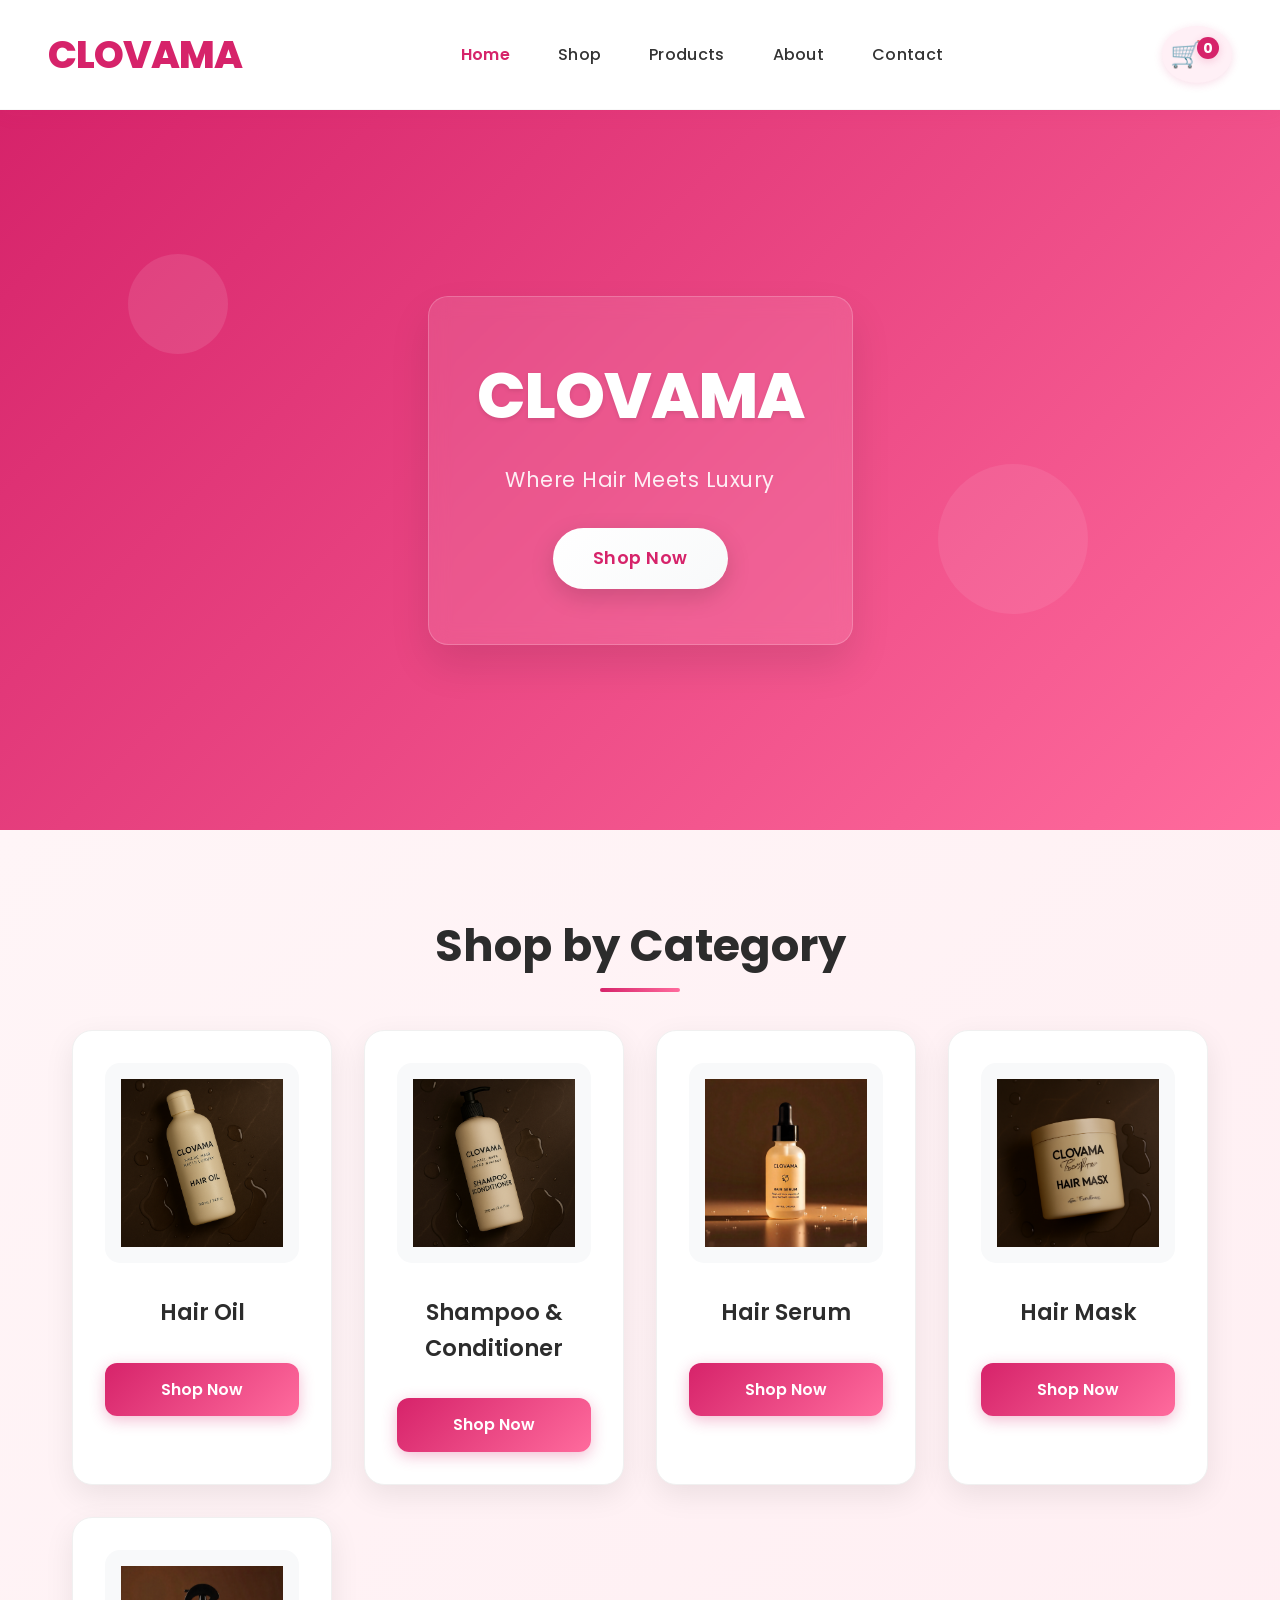
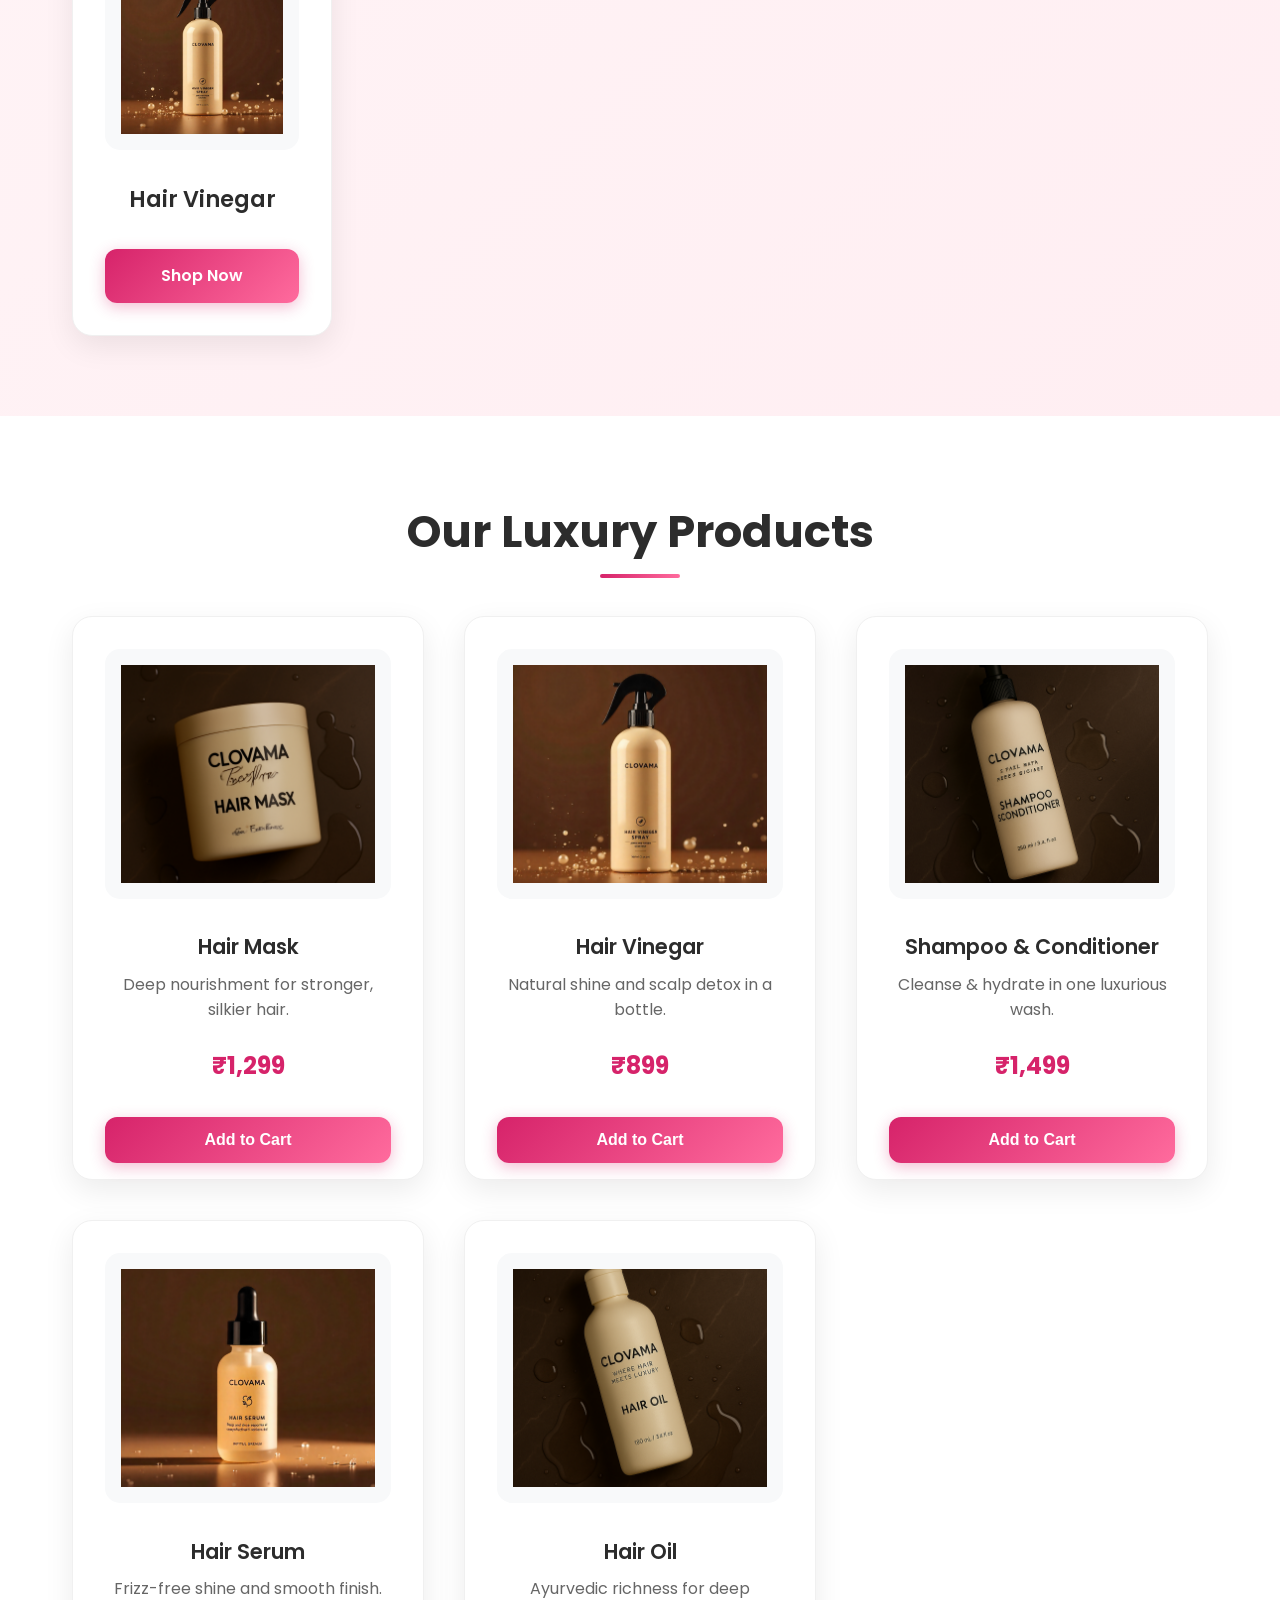
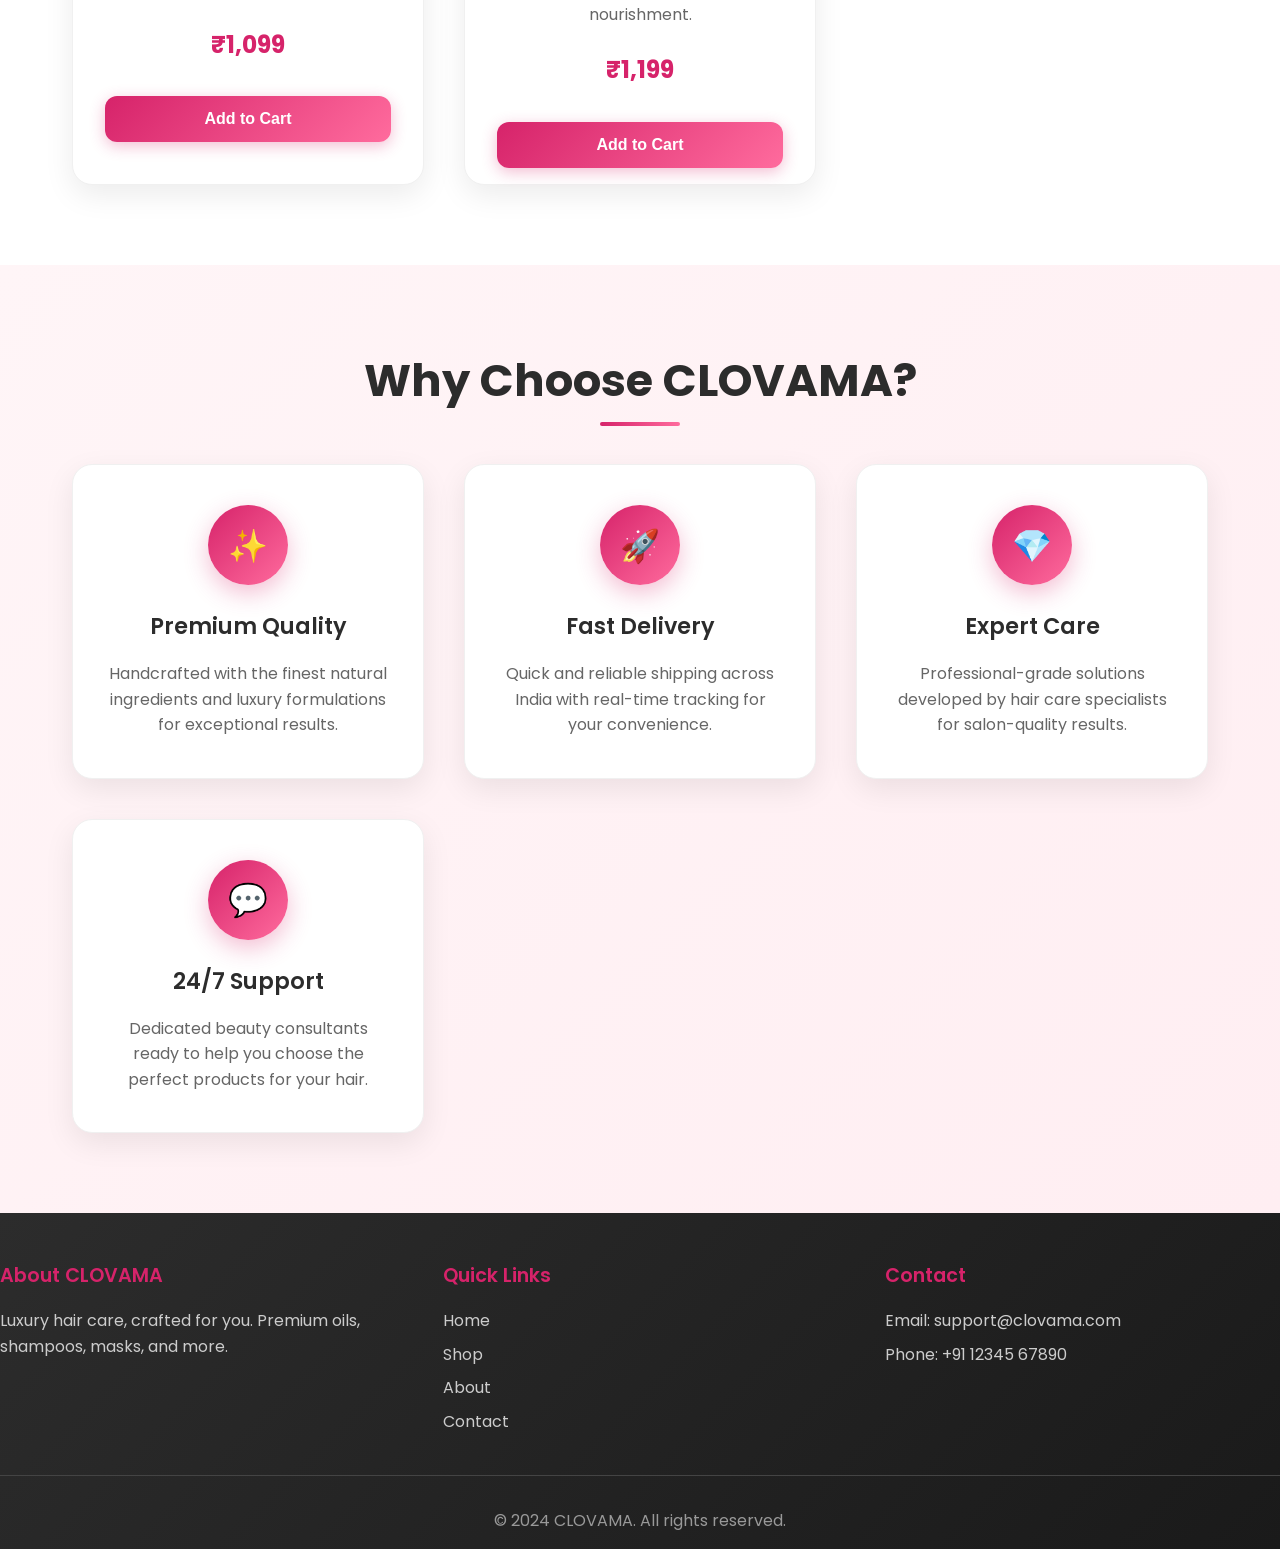
<file: index.html>
<!DOCTYPE html>
<html lang="en">
<head>
  <meta charset="UTF-8" />
  <meta name="viewport" content="width=device-width, initial-scale=1.0" />
  <meta name="description" content="CLOVAMA - Luxury Hair Care Products. Discover premium oils, shampoos, masks, serums & more for your hair." />

  <title>CLOVAMA - Luxury Hair Care</title>
  
  <!-- Link to CSS -->
  <link rel="stylesheet" href="style.css" />

  <!-- Google Fonts -->
  <link href="https://fonts.googleapis.com/css2?family=Poppins:wght@300;400;500;600;700;800&display=swap" rel="stylesheet" />
</head>

<body>
  <!-- HEADER -->
  <header class="navbar">
    <div class="logo">CLOVAMA</div>
    <nav class="nav-links">
      <a href="index.html" class="nav-link active">Home</a>
      <a href="shop.html" class="nav-link">Shop</a>
      <a href="product.html" class="nav-link">Products</a>
      <a href="about.html" class="nav-link">About</a>
      <a href="contact.html" class="nav-link">Contact</a>
    </nav>
    <div class="cart" id="cartIcon">
      🛒<span id="cart-count" style="display:inline-block;min-width:22px;height:22px;background:#d6236a;color:#fff;border-radius:50%;font-size:0.9rem;font-weight:700;line-height:22px;text-align:center;position:relative;top:-10px;left:-5px;box-shadow:0 2px 8px #d6236a33;">0</span>
    </div>
  </header>

  <!-- HERO SECTION -->
  <section class="hero">
    <div class="hero-content">
      <h1>CLOVAMA</h1>
      <p>Where Hair Meets Luxury</p>
      <a href="#products" class="cta-button">Shop Now</a>
    </div>
  </section>

  <!-- FEATURED CATEGORIES -->
  <section class="categories" id="products">
    <div class="container">
      <h2 class="section-title">Shop by Category</h2>
      <div class="category-container">
        <div class="category-card">
          <img src="images/Clovama Hair oil.png" alt="Hair Oil">
          <h3>Hair Oil</h3>
          <a href="#" class="card-btn">Shop Now</a>
        </div>

        <div class="category-card">
          <img src="images/Clovama Shampoo & Conditioner.png" alt="Shampoo & Conditioner">
          <h3>Shampoo & Conditioner</h3>
          <a href="#" class="card-btn">Shop Now</a>
        </div>

        <div class="category-card">
          <img src="images/Clovama - Hair serrum.jpeg" alt="Hair Serum">
          <h3>Hair Serum</h3>
          <a href="#" class="card-btn">Shop Now</a>
        </div>

        <div class="category-card">
          <img src="images/Clovama - Hair Mask.png" alt="Hair Mask">
          <h3>Hair Mask</h3>
          <a href="#" class="card-btn">Shop Now</a>
        </div>

        <div class="category-card">
          <img src="images/Clovama - Hair vineger.jpeg" alt="Hair Vinegar">
          <h3>Hair Vinegar</h3>
          <a href="#" class="card-btn">Shop Now</a>
        </div>
      </div>
    </div>
  </section>

  <!-- FEATURED PRODUCTS -->
  <section class="product-listing">
    <div class="container">
      <h2 class="section-title">Our Luxury Products</h2>
      <div class="product-container">
        <!-- Product 1: Hair Mask -->
        <div class="product-card">
          <img src="images/Clovama - Hair Mask.png" alt="Hair Mask">
          <h3>Hair Mask</h3>
          <p>Deep nourishment for stronger, silkier hair.</p>
          <p class="price">₹1,299</p>
          <button class="add-to-cart">Add to Cart</button>
        </div>

        <!-- Product 2: Hair Vinegar -->
        <div class="product-card">
          <img src="images/Clovama - Hair vineger.jpeg" alt="Hair Vinegar">
          <h3>Hair Vinegar</h3>
          <p>Natural shine and scalp detox in a bottle.</p>
          <p class="price">₹899</p>
          <button class="add-to-cart">Add to Cart</button>
        </div>

        <!-- Product 3: Shampoo & Conditioner -->
        <div class="product-card">
          <img src="images/Clovama Shampoo & Conditioner.png" alt="Shampoo & Conditioner">
          <h3>Shampoo & Conditioner</h3>
          <p>Cleanse & hydrate in one luxurious wash.</p>
          <p class="price">₹1,499</p>
          <button class="add-to-cart">Add to Cart</button>
        </div>

        <!-- Product 4: Hair Serum -->
        <div class="product-card">
          <img src="images/Clovama - Hair serrum.jpeg" alt="Hair Serum">
          <h3>Hair Serum</h3>
          <p>Frizz-free shine and smooth finish.</p>
          <p class="price">₹1,099</p>
          <button class="add-to-cart">Add to Cart</button>
        </div>

        <!-- Product 5: Hair Oil -->
        <div class="product-card">
          <img src="images/Clovama Hair oil.png" alt="Hair Oil">
          <h3>Hair Oil</h3>
          <p>Ayurvedic richness for deep nourishment.</p>
          <p class="price">₹1,199</p>
          <button class="add-to-cart">Add to Cart</button>
        </div>
      </div>
    </div>
  </section>

  <!-- WHY CHOOSE CLOVAMA SECTION -->
  <section class="why-choose-clovama">
    <div class="container">
      <h2 class="section-title">Why Choose CLOVAMA?</h2>
      <div class="reasons-grid">
        <div class="reason-card">
          <div class="reason-icon">✨</div>
          <h3>Premium Quality</h3>
          <p>Handcrafted with the finest natural ingredients and luxury formulations for exceptional results.</p>
        </div>
        
        <div class="reason-card">
          <div class="reason-icon">🚀</div>
          <h3>Fast Delivery</h3>
          <p>Quick and reliable shipping across India with real-time tracking for your convenience.</p>
        </div>
        
        <div class="reason-card">
          <div class="reason-icon">💎</div>
          <h3>Expert Care</h3>
          <p>Professional-grade solutions developed by hair care specialists for salon-quality results.</p>
        </div>
        
        <div class="reason-card">
          <div class="reason-icon">💬</div>
          <h3>24/7 Support</h3>
          <p>Dedicated beauty consultants ready to help you choose the perfect products for your hair.</p>
        </div>
      </div>
    </div>
  </section>

  <!-- FOOTER -->
  <footer class="footer">
    <div class="footer-content">
      <div class="footer-section">
        <h4>About CLOVAMA</h4>
        <p>Luxury hair care, crafted for you. Premium oils, shampoos, masks, and more.</p>
      </div>
      <div class="footer-section">
        <h4>Quick Links</h4>
        <ul>
          <li><a href="index.html">Home</a></li>
          <li><a href="shop.html">Shop</a></li>
          <li><a href="about.html">About</a></li>
          <li><a href="contact.html">Contact</a></li>
        </ul>
      </div>
      <div class="footer-section">
        <h4>Contact</h4>
        <p>Email: support@clovama.com</p>
        <p>Phone: +91 12345 67890</p>
      </div>
    </div>
    <div class="footer-bottom">
      &copy; 2024 CLOVAMA. All rights reserved.
    </div>
  </footer>

  <!-- CART SIDEBAR -->
  <div id="cartOverlay" style="display:none;position:fixed;top:0;left:0;width:100vw;height:100vh;background:rgba(0,0,0,0.25);z-index:2000;"></div>
  <aside id="cartSidebar" style="display:none;position:fixed;top:0;right:0;width:370px;max-width:100vw;height:100vh;background:#fff;box-shadow:-4px 0 32px #d6236a22;z-index:2100;overflow-y:auto;transition:transform 0.3s cubic-bezier(.23,1.01,.32,1);transform:translateX(100%);">
    <div style="display:flex;align-items:center;justify-content:space-between;padding:1.2rem 1.5rem 0.5rem 1.5rem;border-bottom:1px solid #ffe5ec;">
      <h2 style="font-size:1.4rem;color:#d6236a;font-weight:700;">Your Cart</h2>
      <button id="closeCartSidebar" style="background:none;border:none;font-size:2rem;color:#d6236a;cursor:pointer;">&times;</button>
    </div>
    <div id="cartItemsContainer" style="padding:1.5rem;"></div>
    <div id="cartSummary" style="padding:1.5rem;border-top:1px solid #ffe5ec;"></div>
  </aside>

  <script src="script.js"></script>
</body>
</html>
</file>
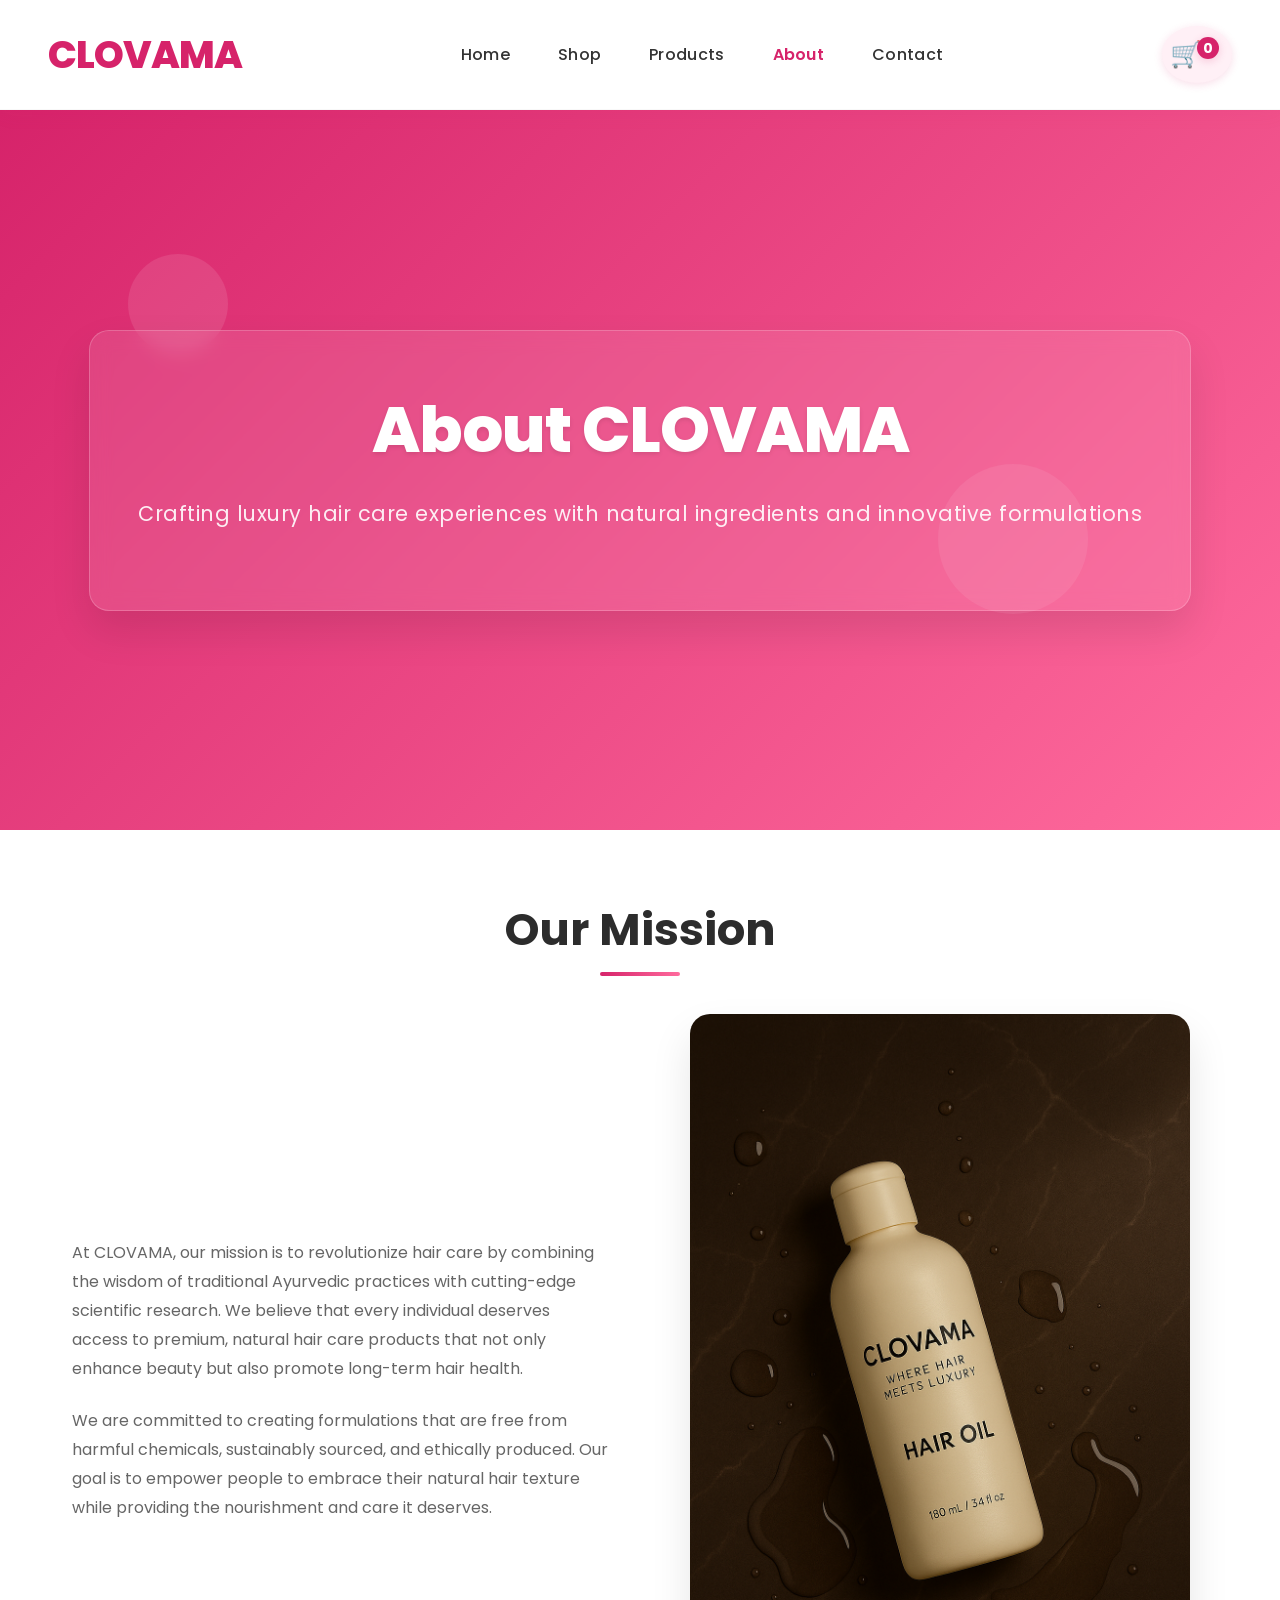
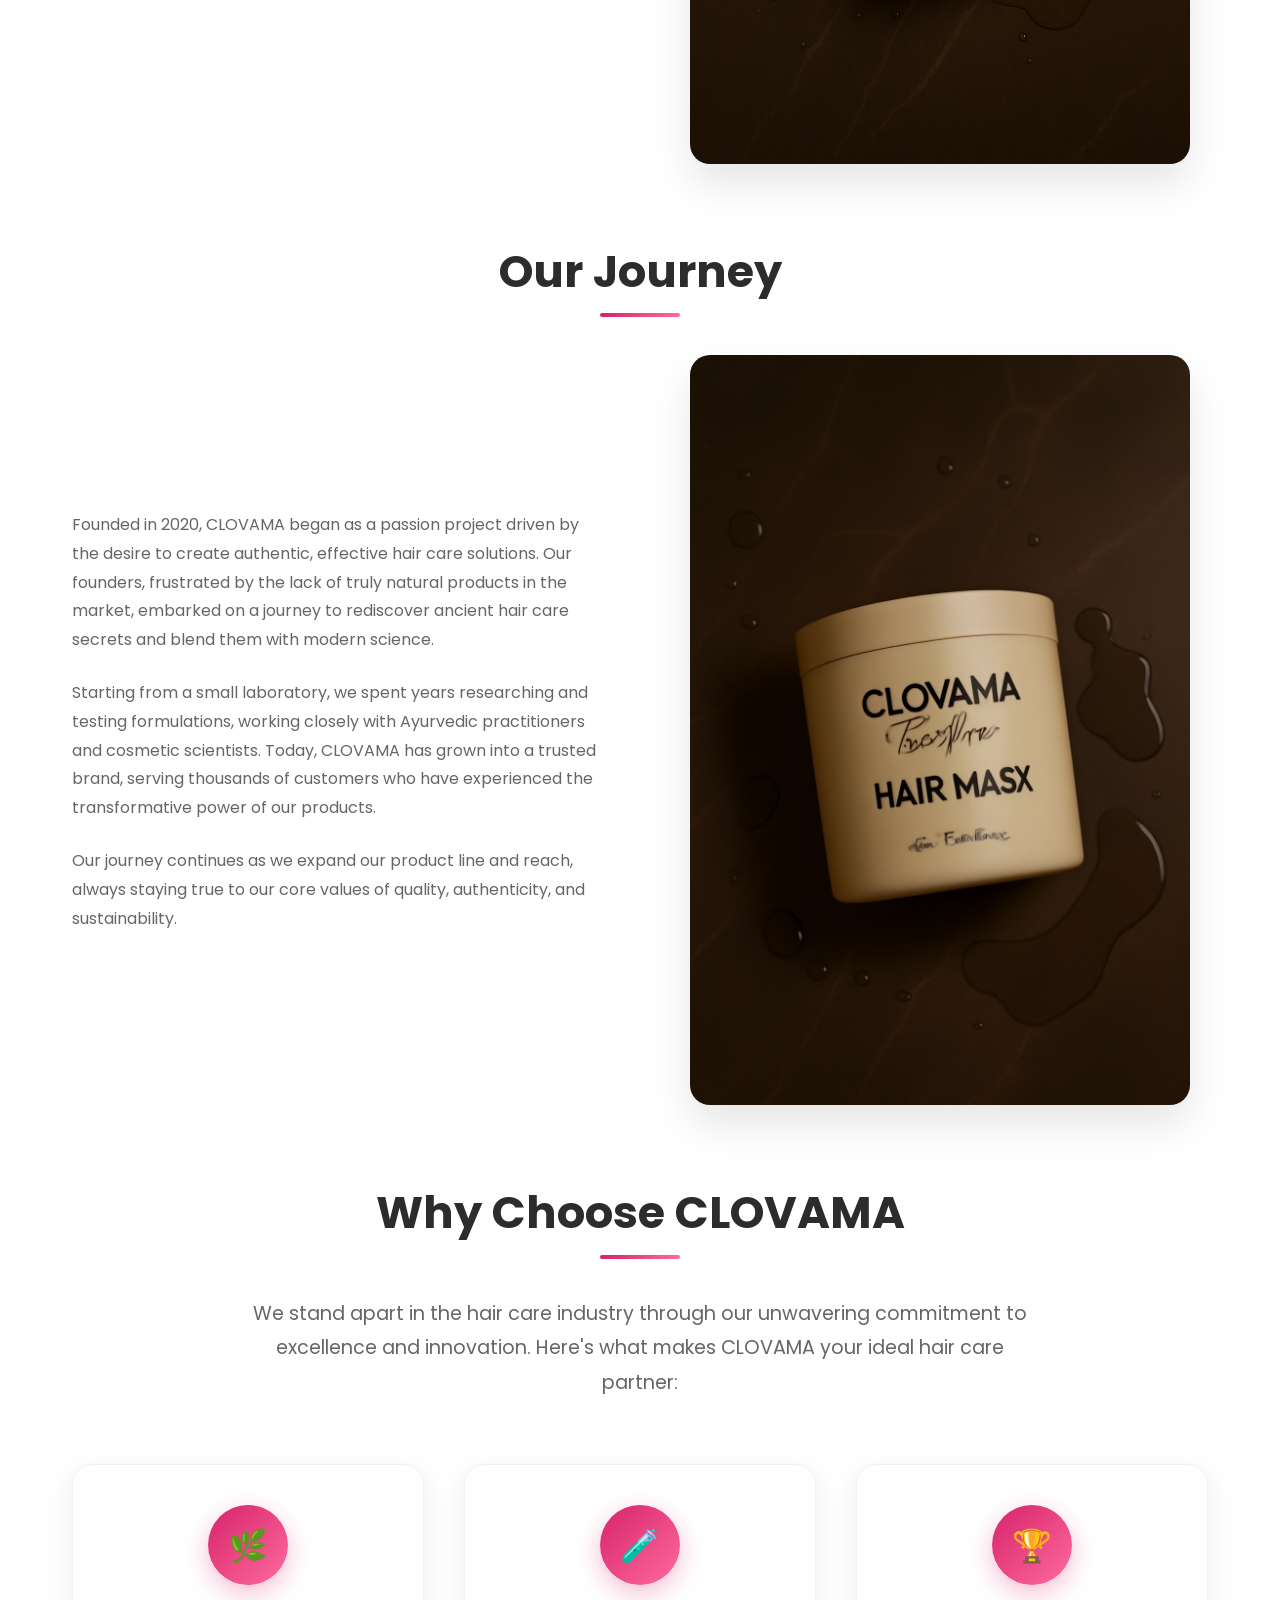
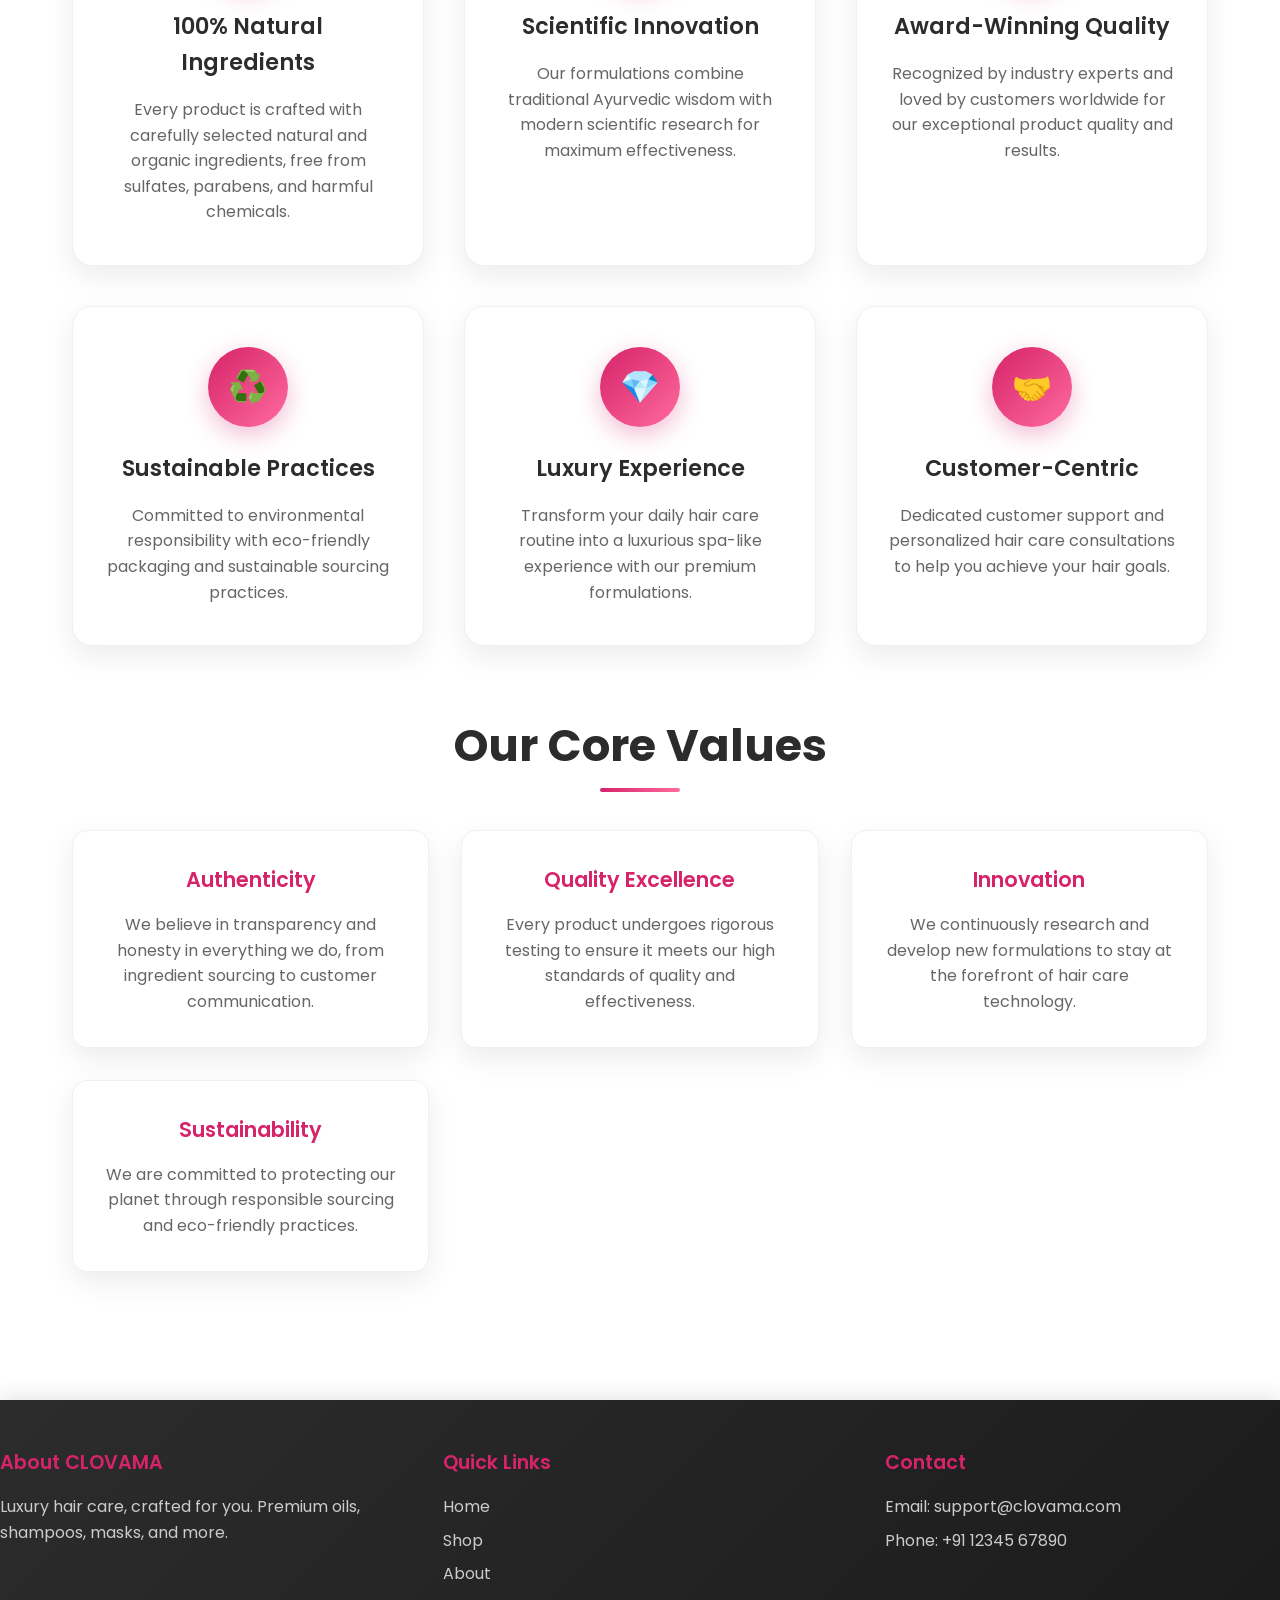
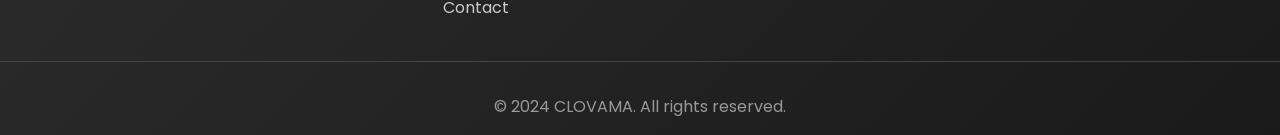
<file: about.html>
<!DOCTYPE html>
<html lang="en">
<head>
  <meta charset="UTF-8">
  <meta name="viewport" content="width=device-width, initial-scale=1.0">
  <meta name="description" content="About CLOVAMA - Learn about our mission, journey, and commitment to premium hair care. Discover why we're the trusted choice for luxury hair products.">
  <title>About Us - CLOVAMA</title>
  
  <!-- Link to CSS -->
  <link rel="stylesheet" href="style.css">
  
  <!-- Google Fonts -->
  <link href="https://fonts.googleapis.com/css2?family=Poppins:wght@300;400;500;600;700;800&display=swap" rel="stylesheet">
</head>

<body>
  <!-- HEADER -->
  <header class="navbar">
    <div class="logo">CLOVAMA</div>
    <nav class="nav-links">
      <a href="index.html" class="nav-link">Home</a>
      <a href="shop.html" class="nav-link">Shop</a>
      <a href="product.html" class="nav-link">Products</a>
      <a href="about.html" class="nav-link active">About</a>
      <a href="contact.html" class="nav-link">Contact</a>
    </nav>
    <div class="cart" id="cartIcon">
      🛒<span id="cart-count" style="display:inline-block;min-width:22px;height:22px;background:#d6236a;color:#fff;border-radius:50%;font-size:0.9rem;font-weight:700;line-height:22px;text-align:center;position:relative;top:-10px;left:-5px;box-shadow:0 2px 8px #d6236a33;">0</span>
    </div>
  </header>

  <!-- MAIN CONTENT -->
  <main>
    <!-- ABOUT HERO SECTION -->
    <section class="hero">
      <div class="hero-content">
        <h1>About CLOVAMA</h1>
        <p>Crafting luxury hair care experiences with natural ingredients and innovative formulations</p>
      </div>
    </section>

    <!-- ABOUT CONTENT SECTIONS -->
    <section class="about-content">
      <div class="container">
        
        <!-- OUR MISSION SECTION -->
        <div class="about-section">
          <h2 class="section-title">Our Mission</h2>
          <div class="content-with-image">
            <div class="text-content">
              <p>At CLOVAMA, our mission is to revolutionize hair care by combining the wisdom of traditional Ayurvedic practices with cutting-edge scientific research. We believe that every individual deserves access to premium, natural hair care products that not only enhance beauty but also promote long-term hair health.</p>
              <p>We are committed to creating formulations that are free from harmful chemicals, sustainably sourced, and ethically produced. Our goal is to empower people to embrace their natural hair texture while providing the nourishment and care it deserves.</p>
            </div>
            <div class="image-content">
              <img src="images/Clovama Hair oil.png" alt="CLOVAMA Premium Hair Care Products" class="about-image">
            </div>
          </div>
        </div>

        <!-- OUR JOURNEY SECTION -->
        <div class="about-section">
          <h2 class="section-title">Our Journey</h2>
          <div class="content-with-image reverse">
            <div class="image-content">
              <img src="images/Clovama - Hair Mask.png" alt="CLOVAMA Hair Care Journey" class="about-image">
            </div>
            <div class="text-content">
              <p>Founded in 2020, CLOVAMA began as a passion project driven by the desire to create authentic, effective hair care solutions. Our founders, frustrated by the lack of truly natural products in the market, embarked on a journey to rediscover ancient hair care secrets and blend them with modern science.</p>
              <p>Starting from a small laboratory, we spent years researching and testing formulations, working closely with Ayurvedic practitioners and cosmetic scientists. Today, CLOVAMA has grown into a trusted brand, serving thousands of customers who have experienced the transformative power of our products.</p>
              <p>Our journey continues as we expand our product line and reach, always staying true to our core values of quality, authenticity, and sustainability.</p>
            </div>
          </div>
        </div>

        <!-- WHY CHOOSE CLOVAMA SECTION -->
        <div class="about-section">
          <h2 class="section-title">Why Choose CLOVAMA</h2>
          <div class="why-choose-content">
            <p class="intro-text">We stand apart in the hair care industry through our unwavering commitment to excellence and innovation. Here's what makes CLOVAMA your ideal hair care partner:</p>
            
            <div class="reasons-grid">
              <div class="reason-card">
                <div class="reason-icon">🌿</div>
                <h3>100% Natural Ingredients</h3>
                <p>Every product is crafted with carefully selected natural and organic ingredients, free from sulfates, parabens, and harmful chemicals.</p>
              </div>
              
              <div class="reason-card">
                <div class="reason-icon">🧪</div>
                <h3>Scientific Innovation</h3>
                <p>Our formulations combine traditional Ayurvedic wisdom with modern scientific research for maximum effectiveness.</p>
              </div>
              
              <div class="reason-card">
                <div class="reason-icon">🏆</div>
                <h3>Award-Winning Quality</h3>
                <p>Recognized by industry experts and loved by customers worldwide for our exceptional product quality and results.</p>
              </div>
              
              <div class="reason-card">
                <div class="reason-icon">♻️</div>
                <h3>Sustainable Practices</h3>
                <p>Committed to environmental responsibility with eco-friendly packaging and sustainable sourcing practices.</p>
              </div>
              
              <div class="reason-card">
                <div class="reason-icon">💎</div>
                <h3>Luxury Experience</h3>
                <p>Transform your daily hair care routine into a luxurious spa-like experience with our premium formulations.</p>
              </div>
              
              <div class="reason-card">
                <div class="reason-icon">🤝</div>
                <h3>Customer-Centric</h3>
                <p>Dedicated customer support and personalized hair care consultations to help you achieve your hair goals.</p>
              </div>
            </div>
          </div>
        </div>

        <!-- OUR VALUES SECTION -->
        <div class="about-section">
          <h2 class="section-title">Our Core Values</h2>
          <div class="values-content">
            <div class="value-item">
              <h4>Authenticity</h4>
              <p>We believe in transparency and honesty in everything we do, from ingredient sourcing to customer communication.</p>
            </div>
            <div class="value-item">
              <h4>Quality Excellence</h4>
              <p>Every product undergoes rigorous testing to ensure it meets our high standards of quality and effectiveness.</p>
            </div>
            <div class="value-item">
              <h4>Innovation</h4>
              <p>We continuously research and develop new formulations to stay at the forefront of hair care technology.</p>
            </div>
            <div class="value-item">
              <h4>Sustainability</h4>
              <p>We are committed to protecting our planet through responsible sourcing and eco-friendly practices.</p>
            </div>
          </div>
        </div>

      </div>
    </section>
  </main>

  <!-- FOOTER -->
  <footer class="footer">
    <div class="footer-content">
      <div class="footer-section">
        <h4>About CLOVAMA</h4>
        <p>Luxury hair care, crafted for you. Premium oils, shampoos, masks, and more.</p>
      </div>
      <div class="footer-section">
        <h4>Quick Links</h4>
        <ul>
          <li><a href="index.html">Home</a></li>
          <li><a href="shop.html">Shop</a></li>
          <li><a href="about.html">About</a></li>
          <li><a href="contact.html">Contact</a></li>
        </ul>
      </div>
      <div class="footer-section">
        <h4>Contact</h4>
        <p>Email: support@clovama.com</p>
        <p>Phone: +91 12345 67890</p>
      </div>
    </div>
    <div class="footer-bottom">
      &copy; 2024 CLOVAMA. All rights reserved.
    </div>
  </footer>

  <!-- CART SIDEBAR -->
  <div id="cartOverlay" style="display:none;position:fixed;top:0;left:0;width:100vw;height:100vh;background:rgba(0,0,0,0.25);z-index:2000;"></div>
  <aside id="cartSidebar" style="display:none;position:fixed;top:0;right:0;width:370px;max-width:100vw;height:100vh;background:#fff;box-shadow:-4px 0 32px #d6236a22;z-index:2100;overflow-y:auto;transition:transform 0.3s cubic-bezier(.23,1.01,.32,1);transform:translateX(100%);">
    <div style="display:flex;align-items:center;justify-content:space-between;padding:1.2rem 1.5rem 0.5rem 1.5rem;border-bottom:1px solid #ffe5ec;">
      <h2 style="font-size:1.4rem;color:#d6236a;font-weight:700;">Your Cart</h2>
      <button id="closeCartSidebar" style="background:none;border:none;font-size:2rem;color:#d6236a;cursor:pointer;">&times;</button>
    </div>
    <div id="cartItemsContainer" style="padding:1.5rem;"></div>
    <div id="cartSummary" style="padding:1.5rem;border-top:1px solid #ffe5ec;"></div>
  </aside>

  <script src="script.js"></script>
</body>
</html>
</file>
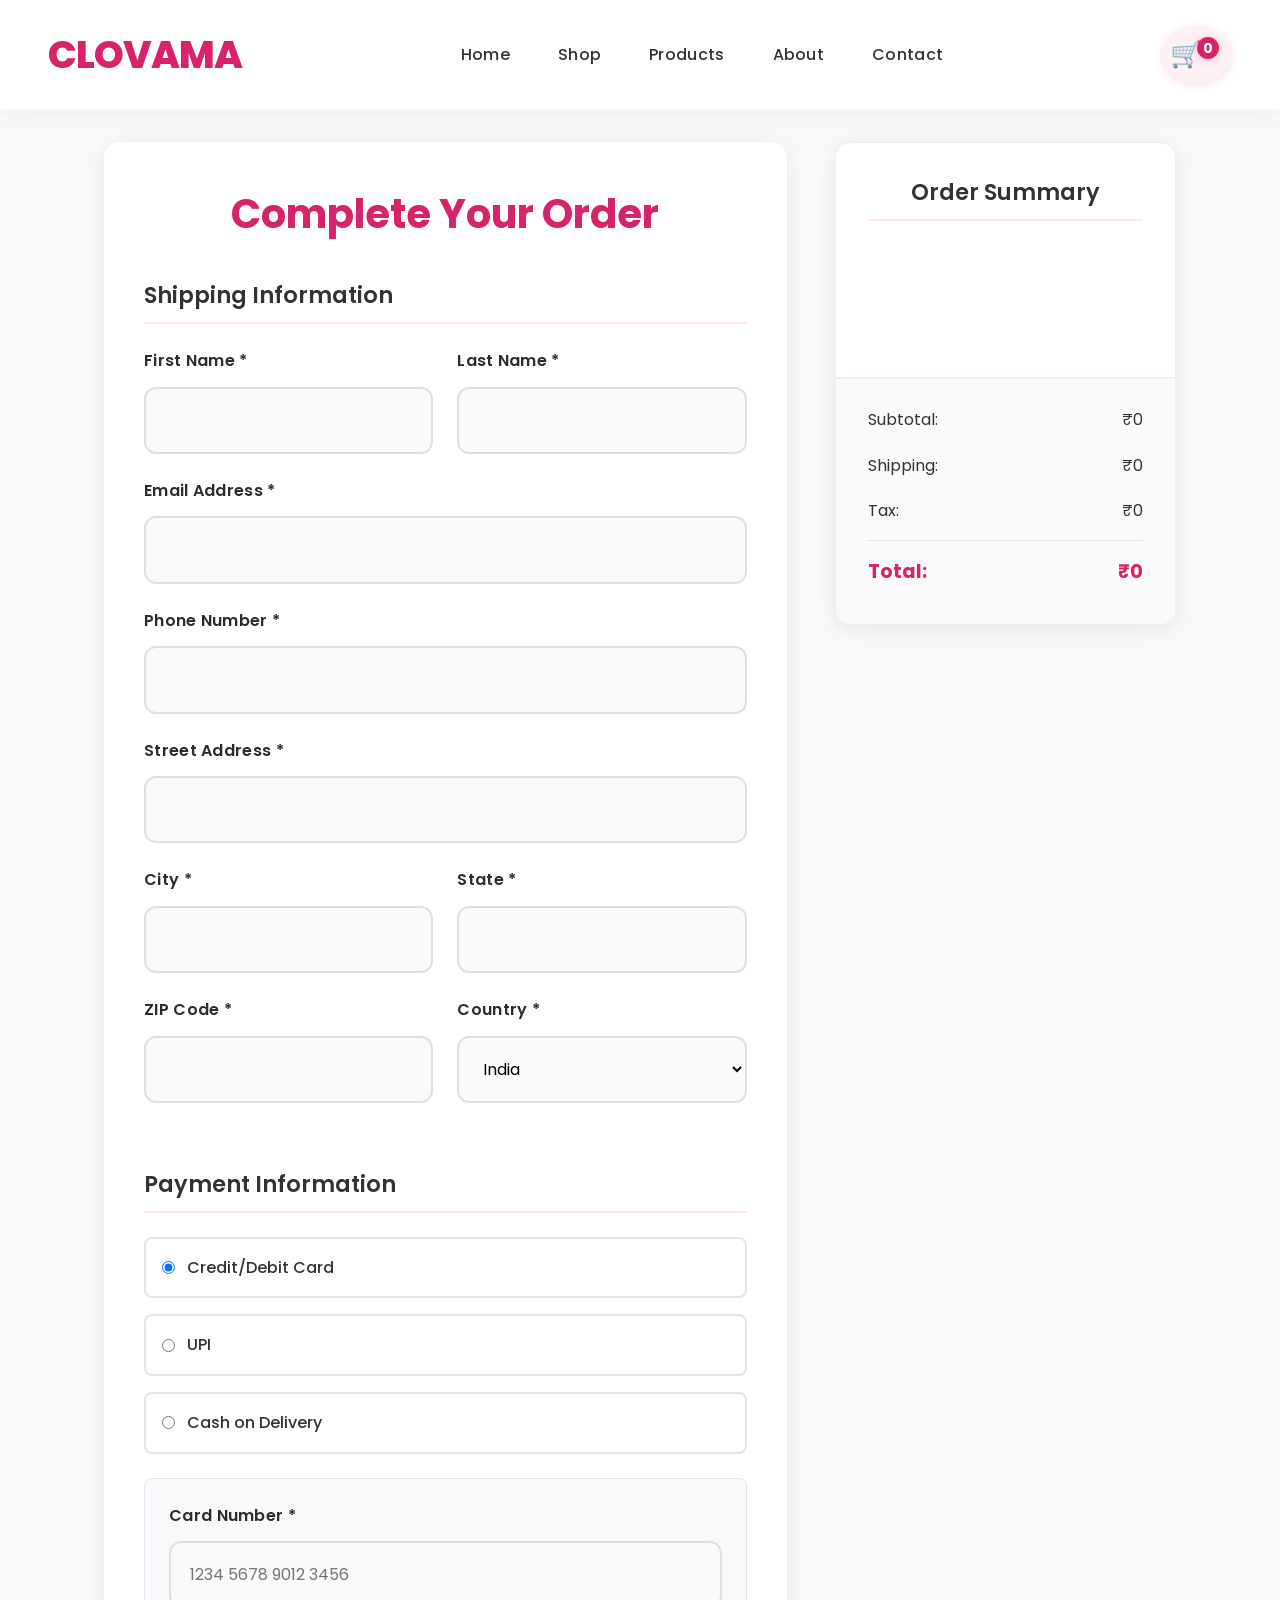
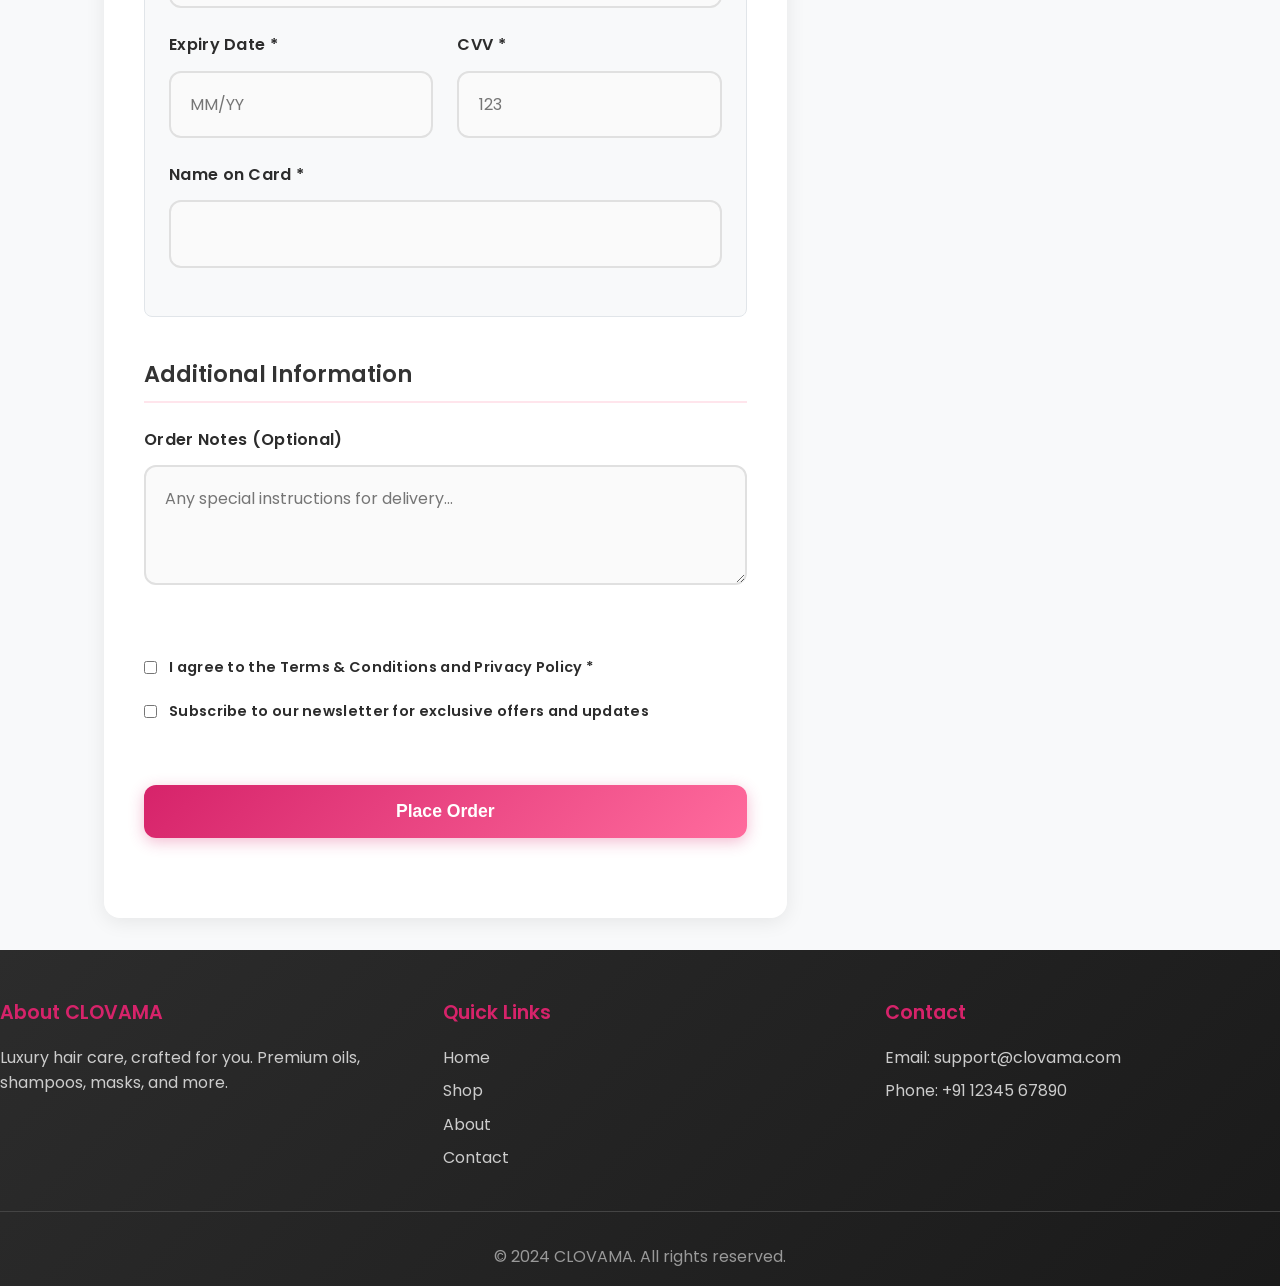
<file: checkout.html>
<!DOCTYPE html>
<html lang="en">
<head>
  <meta charset="UTF-8">
  <meta name="viewport" content="width=device-width, initial-scale=1.0">
  <meta name="description" content="CLOVAMA Checkout - Complete your luxury hair care purchase securely">
  <title>Checkout - CLOVAMA</title>
  
  <!-- Link to CSS -->
  <link rel="stylesheet" href="style.css">
  
  <!-- Google Fonts -->
  <link href="https://fonts.googleapis.com/css2?family=Poppins:wght@300;400;500;600;700;800&display=swap" rel="stylesheet">
</head>

<body>
  <!-- HEADER -->
  <header class="navbar">
    <div class="logo">CLOVAMA</div>
    <nav class="nav-links">
      <a href="index.html" class="nav-link">Home</a>
      <a href="shop.html" class="nav-link">Shop</a>
      <a href="product.html" class="nav-link">Products</a>
      <a href="about.html" class="nav-link">About</a>
      <a href="contact.html" class="nav-link">Contact</a>
    </nav>
    <div class="cart" id="cartIcon">
      🛒<span id="cart-count" style="display:inline-block;min-width:22px;height:22px;background:#d6236a;color:#fff;border-radius:50%;font-size:0.9rem;font-weight:700;line-height:22px;text-align:center;position:relative;top:-10px;left:-5px;box-shadow:0 2px 8px #d6236a33;">0</span>
    </div>
  </header>

  <!-- MAIN CONTENT -->
  <main class="checkout-main">
    <div class="container">
      <div class="checkout-container">
        <!-- Checkout Form -->
        <div class="checkout-form-section">
          <h1 class="checkout-title">Complete Your Order</h1>
          
          <form id="checkoutForm" class="checkout-form">
            <!-- Shipping Information -->
            <div class="form-section">
              <h3>Shipping Information</h3>
              <div class="form-row">
                <div class="form-group">
                  <label for="firstName">First Name *</label>
                  <input type="text" id="firstName" name="firstName" required>
                  <div class="error-message"></div>
                </div>
                <div class="form-group">
                  <label for="lastName">Last Name *</label>
                  <input type="text" id="lastName" name="lastName" required>
                  <div class="error-message"></div>
                </div>
              </div>
              
              <div class="form-group">
                <label for="email">Email Address *</label>
                <input type="email" id="email" name="email" required>
                <div class="error-message"></div>
              </div>
              
              <div class="form-group">
                <label for="phone">Phone Number *</label>
                <input type="tel" id="phone" name="phone" required>
                <div class="error-message"></div>
              </div>
              
              <div class="form-group">
                <label for="address">Street Address *</label>
                <input type="text" id="address" name="address" required>
                <div class="error-message"></div>
              </div>
              
              <div class="form-row">
                <div class="form-group">
                  <label for="city">City *</label>
                  <input type="text" id="city" name="city" required>
                  <div class="error-message"></div>
                </div>
                <div class="form-group">
                  <label for="state">State *</label>
                  <input type="text" id="state" name="state" required>
                  <div class="error-message"></div>
                </div>
              </div>
              
              <div class="form-row">
                <div class="form-group">
                  <label for="zipCode">ZIP Code *</label>
                  <input type="text" id="zipCode" name="zipCode" required>
                  <div class="error-message"></div>
                </div>
                <div class="form-group">
                  <label for="country">Country *</label>
                  <select id="country" name="country" required>
                    <option value="">Select Country</option>
                    <option value="India" selected>India</option>
                    <option value="USA">USA</option>
                    <option value="UK">UK</option>
                    <option value="Canada">Canada</option>
                    <option value="Australia">Australia</option>
                  </select>
                  <div class="error-message"></div>
                </div>
              </div>
            </div>

            <!-- Payment Information -->
            <div class="form-section">
              <h3>Payment Information</h3>
              
              <div class="payment-methods">
                <div class="payment-method">
                  <input type="radio" id="card" name="paymentMethod" value="card" checked>
                  <label for="card">Credit/Debit Card</label>
                </div>
                <div class="payment-method">
                  <input type="radio" id="upi" name="paymentMethod" value="upi">
                  <label for="upi">UPI</label>
                </div>
                <div class="payment-method">
                  <input type="radio" id="cod" name="paymentMethod" value="cod">
                  <label for="cod">Cash on Delivery</label>
                </div>
              </div>

              <div id="cardPaymentSection" class="payment-section">
                <div class="form-group">
                  <label for="cardNumber">Card Number *</label>
                  <input type="text" id="cardNumber" name="cardNumber" placeholder="1234 5678 9012 3456" maxlength="19">
                  <div class="error-message"></div>
                </div>
                
                <div class="form-row">
                  <div class="form-group">
                    <label for="expiryDate">Expiry Date *</label>
                    <input type="text" id="expiryDate" name="expiryDate" placeholder="MM/YY" maxlength="5">
                    <div class="error-message"></div>
                  </div>
                  <div class="form-group">
                    <label for="cvv">CVV *</label>
                    <input type="text" id="cvv" name="cvv" placeholder="123" maxlength="4">
                    <div class="error-message"></div>
                  </div>
                </div>
                
                <div class="form-group">
                  <label for="cardName">Name on Card *</label>
                  <input type="text" id="cardName" name="cardName">
                  <div class="error-message"></div>
                </div>
              </div>

              <div id="upiPaymentSection" class="payment-section" style="display: none;">
                <div class="form-group">
                  <label for="upiId">UPI ID *</label>
                  <input type="text" id="upiId" name="upiId" placeholder="example@upi">
                  <div class="error-message"></div>
                </div>
              </div>
            </div>

            <!-- Order Notes -->
            <div class="form-section">
              <h3>Additional Information</h3>
              <div class="form-group">
                <label for="orderNotes">Order Notes (Optional)</label>
                <textarea id="orderNotes" name="orderNotes" rows="3" placeholder="Any special instructions for delivery..."></textarea>
              </div>
            </div>

            <!-- Terms and Conditions -->
            <div class="form-section">
              <div class="form-group checkbox-group">
                <input type="checkbox" id="terms" name="terms" required>
                <label for="terms">I agree to the Terms & Conditions and Privacy Policy *</label>
                <div class="error-message"></div>
              </div>
              
              <div class="form-group checkbox-group">
                <input type="checkbox" id="newsletter" name="newsletter">
                <label for="newsletter">Subscribe to our newsletter for exclusive offers and updates</label>
              </div>
            </div>

            <!-- Submit Button -->
            <div class="form-section">
              <button type="submit" id="placeOrderBtn" class="place-order-btn">
                <span class="btn-text">Place Order</span>
                <span class="btn-loading" style="display: none;">Processing...</span>
              </button>
            </div>
          </form>
        </div>

        <!-- Order Summary -->
        <div class="order-summary-section">
          <div class="order-summary">
            <h3>Order Summary</h3>
            <div id="checkoutItems" class="checkout-items">
              <!-- Items will be populated by JavaScript -->
            </div>
            
            <div class="order-totals">
              <div class="total-row">
                <span>Subtotal:</span>
                <span id="subtotal">₹0</span>
              </div>
              <div class="total-row">
                <span>Shipping:</span>
                <span id="shipping">₹0</span>
              </div>
              <div class="total-row">
                <span>Tax:</span>
                <span id="tax">₹0</span>
              </div>
              <div class="total-row total-final">
                <span>Total:</span>
                <span id="total">₹0</span>
              </div>
            </div>
          </div>
        </div>
      </div>
    </div>
  </main>

  <!-- FOOTER -->
  <footer class="footer">
    <div class="footer-content">
      <div class="footer-section">
        <h4>About CLOVAMA</h4>
        <p>Luxury hair care, crafted for you. Premium oils, shampoos, masks, and more.</p>
      </div>
      <div class="footer-section">
        <h4>Quick Links</h4>
        <ul>
          <li><a href="index.html">Home</a></li>
          <li><a href="shop.html">Shop</a></li>
          <li><a href="about.html">About</a></li>
          <li><a href="contact.html">Contact</a></li>
        </ul>
      </div>
      <div class="footer-section">
        <h4>Contact</h4>
        <p>Email: support@clovama.com</p>
        <p>Phone: +91 12345 67890</p>
      </div>
    </div>
    <div class="footer-bottom">
      &copy; 2024 CLOVAMA. All rights reserved.
    </div>
  </footer>

  <!-- CART SIDEBAR -->
  <div id="cartOverlay" style="display:none;position:fixed;top:0;left:0;width:100vw;height:100vh;background:rgba(0,0,0,0.25);z-index:2000;"></div>
  <aside id="cartSidebar" style="display:none;position:fixed;top:0;right:0;width:370px;max-width:100vw;height:100vh;background:#fff;box-shadow:-4px 0 32px #d6236a22;z-index:2100;overflow-y:auto;transition:transform 0.3s cubic-bezier(.23,1.01,.32,1);transform:translateX(100%);">
    <div style="display:flex;align-items:center;justify-content:space-between;padding:1.2rem 1.5rem 0.5rem 1.5rem;border-bottom:1px solid #ffe5ec;">
      <h2 style="font-size:1.4rem;color:#d6236a;font-weight:700;">Your Cart</h2>
      <button id="closeCartSidebar" style="background:none;border:none;font-size:2rem;color:#d6236a;cursor:pointer;">&times;</button>
    </div>
    <div id="cartItemsContainer" style="padding:1.5rem;"></div>
    <div id="cartSummary" style="padding:1.5rem;border-top:1px solid #ffe5ec;"></div>
  </aside>

  <!-- Success Modal -->
  <div id="successModal" class="modal" style="display: none; opacity: 0; visibility: hidden;">
    <div class="modal-content">
      <div class="success-icon">✅</div>
      <h2>Order Placed Successfully!</h2>
      <p>Your order has been confirmed. You will receive an email confirmation shortly.</p>
      <div class="order-details">
        <p><strong>Order ID:</strong> <span id="orderId"></span></p>
        <p><strong>Total Amount:</strong> <span id="orderTotal"></span></p>
      </div>
      <div class="modal-buttons">
        <button id="continueShopping" class="btn-primary">Continue Shopping</button>
        <button id="viewOrder" class="btn-secondary">View Order</button>
      </div>
    </div>
  </div>

  <!-- Hidden placeholder image for fallback -->
  <img src="[data-uri]" style="display: none;" id="placeholderImage" alt="Placeholder">

  <script src="script.js"></script>
  <script src="checkout.js"></script>
</body>
</html>
</file>
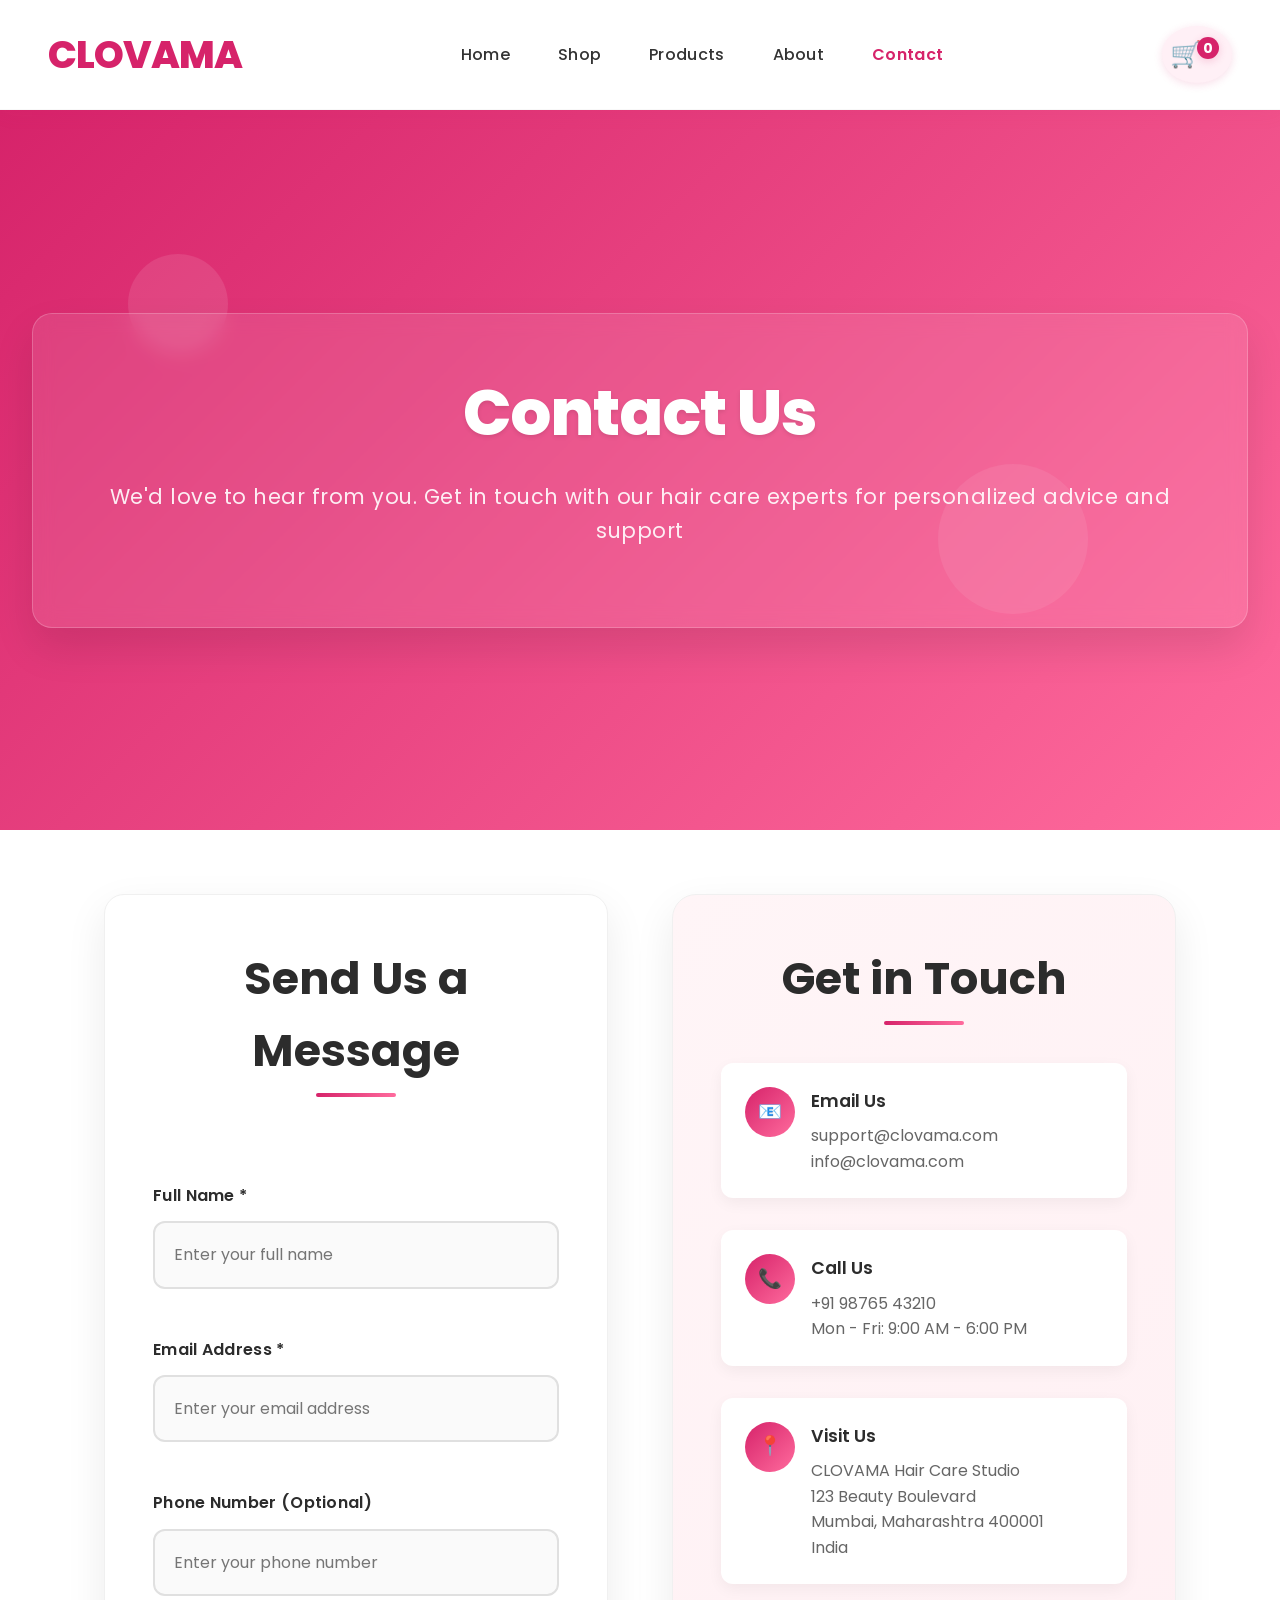
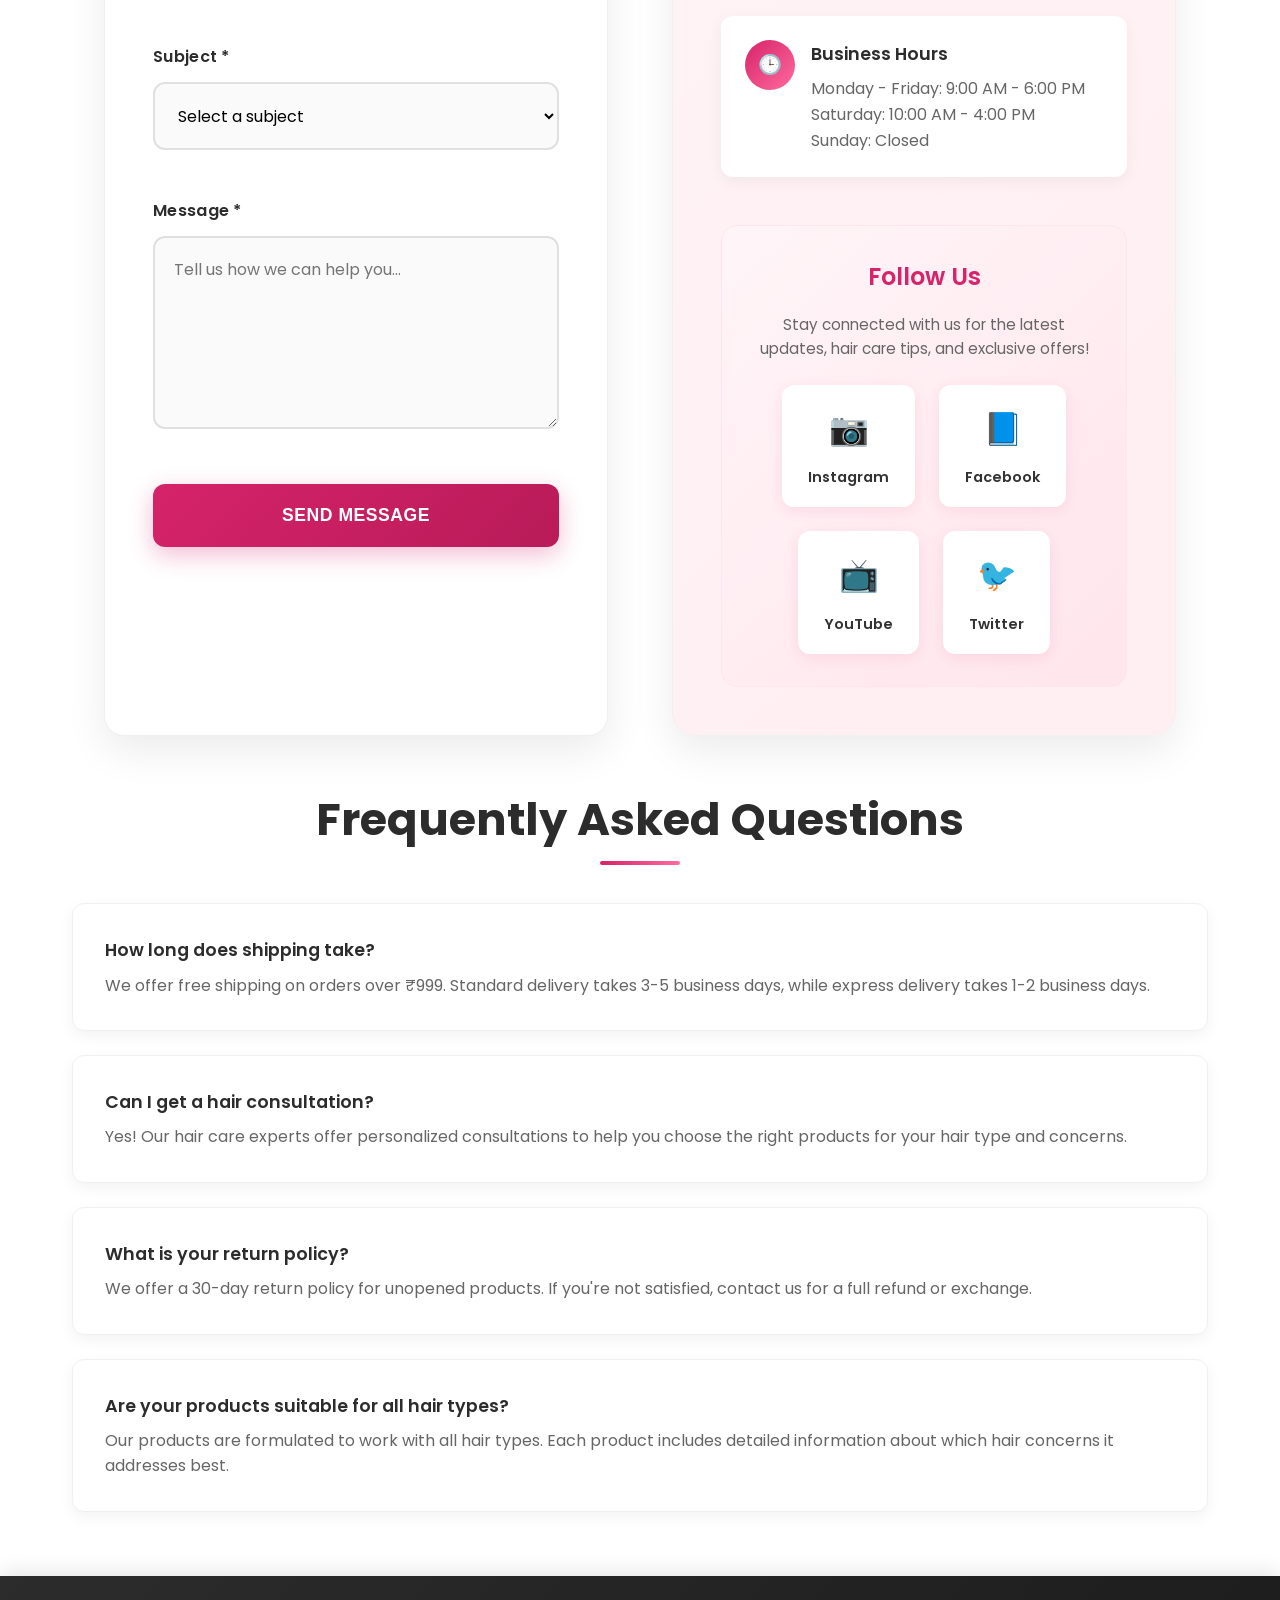
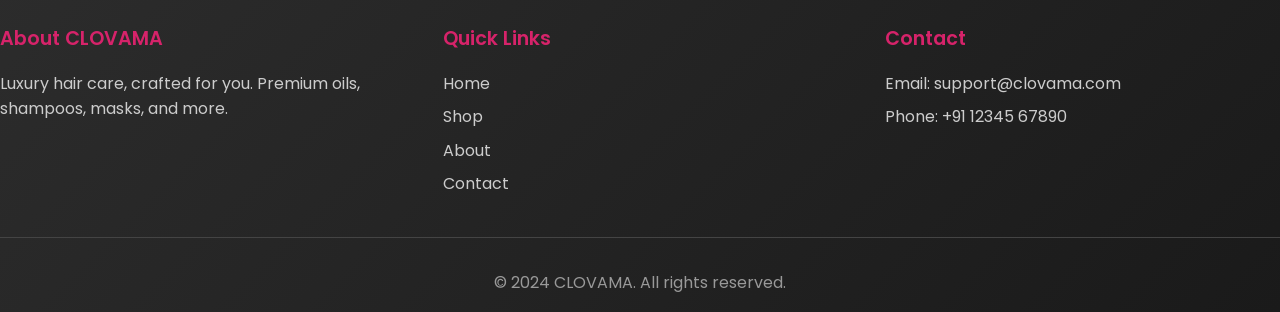
<file: contact.html>
<!DOCTYPE html>
<html lang="en">
<head>
  <meta charset="UTF-8">
  <meta name="viewport" content="width=device-width, initial-scale=1.0">
  <meta name="description" content="Contact CLOVAMA - Get in touch with our hair care experts. Send us a message or find our contact details for customer support and inquiries.">
  <title>Contact Us - CLOVAMA</title>
  
  <!-- Link to CSS -->
  <link rel="stylesheet" href="style.css">
  
  <!-- Google Fonts -->
  <link href="https://fonts.googleapis.com/css2?family=Poppins:wght@300;400;500;600;700;800&display=swap" rel="stylesheet">
</head>

<body>
  <!-- HEADER -->
  <header class="navbar">
    <div class="logo">CLOVAMA</div>
    <nav class="nav-links">
      <a href="index.html" class="nav-link">Home</a>
      <a href="shop.html" class="nav-link">Shop</a>
      <a href="product.html" class="nav-link">Products</a>
      <a href="about.html" class="nav-link">About</a>
      <a href="contact.html" class="nav-link active">Contact</a>
    </nav>
    <div class="cart" id="cartIcon">
      🛒<span id="cart-count" style="display:inline-block;min-width:22px;height:22px;background:#d6236a;color:#fff;border-radius:50%;font-size:0.9rem;font-weight:700;line-height:22px;text-align:center;position:relative;top:-10px;left:-5px;box-shadow:0 2px 8px #d6236a33;">0</span>
    </div>
  </header>

  <!-- MAIN CONTENT -->
  <main>
    <!-- CONTACT HERO SECTION -->
    <section class="hero">
      <div class="hero-content">
        <h1>Contact Us</h1>
        <p>We'd love to hear from you. Get in touch with our hair care experts for personalized advice and support</p>
      </div>
    </section>

    <!-- CONTACT CONTENT SECTION -->
    <section class="contact-content">
      <div class="container">
        
        <!-- CONTACT FORM AND DETAILS CONTAINER -->
        <div class="contact-container">
          
          <!-- CONTACT FORM SECTION -->
          <div class="contact-form-section">
            <h2 class="section-title">Send Us a Message</h2>
            <div id="formMessage" class="form-message"></div>
            <form class="contact-form" id="contactForm" action="#" method="POST">
              <div class="form-group">
                <label for="name">Full Name *</label>
                <input type="text" id="name" name="name" required placeholder="Enter your full name">
                <div class="error-message">Please enter your full name</div>
              </div>
              
              <div class="form-group">
                <label for="email">Email Address *</label>
                <input type="email" id="email" name="email" required placeholder="Enter your email address">
                <div class="error-message">Please enter a valid email address</div>
              </div>
              
              <div class="form-group">
                <label for="phone">Phone Number (Optional)</label>
                <input type="tel" id="phone" name="phone" placeholder="Enter your phone number">
                <div class="error-message">Please enter a valid phone number</div>
              </div>
              
              <div class="form-group">
                <label for="subject">Subject *</label>
                <select id="subject" name="subject" required>
                  <option value="">Select a subject</option>
                  <option value="product-inquiry">Product Inquiry</option>
                  <option value="hair-consultation">Hair Consultation</option>
                  <option value="order-support">Order Support</option>
                  <option value="partnership">Partnership Opportunity</option>
                  <option value="feedback">Feedback & Reviews</option>
                  <option value="other">Other</option>
                </select>
                <div class="error-message">Please select a subject</div>
              </div>
              
              <div class="form-group">
                <label for="message">Message *</label>
                <textarea id="message" name="message" rows="6" required placeholder="Tell us how we can help you..."></textarea>
                <div class="error-message">Please enter your message</div>
              </div>
              
              <button type="submit" class="submit-btn" id="submitBtn">Send Message</button>
            </form>
          </div>

          <!-- CONTACT DETAILS SECTION -->
          <div class="contact-details-section">
            <h2 class="section-title">Get in Touch</h2>
            
            <div class="contact-info">
              <div class="contact-item">
                <div class="contact-icon">📧</div>
                <div class="contact-text">
                  <h4>Email Us</h4>
                  <p>support@clovama.com</p>
                  <p>info@clovama.com</p>
                </div>
              </div>
              
              <div class="contact-item">
                <div class="contact-icon">📞</div>
                <div class="contact-text">
                  <h4>Call Us</h4>
                  <p>+91 98765 43210</p>
                  <p>Mon - Fri: 9:00 AM - 6:00 PM</p>
                </div>
              </div>
              
              <div class="contact-item">
                <div class="contact-icon">📍</div>
                <div class="contact-text">
                  <h4>Visit Us</h4>
                  <p>CLOVAMA Hair Care Studio</p>
                  <p>123 Beauty Boulevard</p>
                  <p>Mumbai, Maharashtra 400001</p>
                  <p>India</p>
                </div>
              </div>
              
              <div class="contact-item">
                <div class="contact-icon">🕒</div>
                <div class="contact-text">
                  <h4>Business Hours</h4>
                  <p>Monday - Friday: 9:00 AM - 6:00 PM</p>
                  <p>Saturday: 10:00 AM - 4:00 PM</p>
                  <p>Sunday: Closed</p>
                </div>
              </div>
            </div>

            <!-- SOCIAL MEDIA SECTION -->
            <div class="social-section">
              <h3>Follow Us</h3>
              <p style="color: #666; margin-bottom: 1.5rem; font-size: 0.95rem;">Stay connected with us for the latest updates, hair care tips, and exclusive offers!</p>
              <div class="social-links">
                <a href="https://instagram.com/clovama" class="social-link" target="_blank" rel="noopener noreferrer">
                  <span class="social-icon">📷</span>
                  <span class="social-text">Instagram</span>
                </a>
                <a href="https://facebook.com/clovama" class="social-link" target="_blank" rel="noopener noreferrer">
                  <span class="social-icon">📘</span>
                  <span class="social-text">Facebook</span>
                </a>
                <a href="https://youtube.com/clovama" class="social-link" target="_blank" rel="noopener noreferrer">
                  <span class="social-icon">📺</span>
                  <span class="social-text">YouTube</span>
                </a>
                <a href="https://twitter.com/clovama" class="social-link" target="_blank" rel="noopener noreferrer">
                  <span class="social-icon">🐦</span>
                  <span class="social-text">Twitter</span>
                </a>
              </div>
            </div>
          </div>
        </div>

        <!-- FAQ SECTION -->
        <div class="faq-section">
          <h2 class="section-title">Frequently Asked Questions</h2>
          <div class="faq-grid">
            <div class="faq-item">
              <h4>How long does shipping take?</h4>
              <p>We offer free shipping on orders over ₹999. Standard delivery takes 3-5 business days, while express delivery takes 1-2 business days.</p>
            </div>
            <div class="faq-item">
              <h4>Can I get a hair consultation?</h4>
              <p>Yes! Our hair care experts offer personalized consultations to help you choose the right products for your hair type and concerns.</p>
            </div>
            <div class="faq-item">
              <h4>What is your return policy?</h4>
              <p>We offer a 30-day return policy for unopened products. If you're not satisfied, contact us for a full refund or exchange.</p>
            </div>
            <div class="faq-item">
              <h4>Are your products suitable for all hair types?</h4>
              <p>Our products are formulated to work with all hair types. Each product includes detailed information about which hair concerns it addresses best.</p>
            </div>
          </div>
        </div>

      </div>
    </section>
  </main>

  <!-- FOOTER -->
  <footer class="footer">
    <div class="footer-content">
      <div class="footer-section">
        <h4>About CLOVAMA</h4>
        <p>Luxury hair care, crafted for you. Premium oils, shampoos, masks, and more.</p>
      </div>
      <div class="footer-section">
        <h4>Quick Links</h4>
        <ul>
          <li><a href="index.html">Home</a></li>
          <li><a href="shop.html">Shop</a></li>
          <li><a href="about.html">About</a></li>
          <li><a href="contact.html">Contact</a></li>
        </ul>
      </div>
      <div class="footer-section">
        <h4>Contact</h4>
        <p>Email: support@clovama.com</p>
        <p>Phone: +91 12345 67890</p>
      </div>
    </div>
    <div class="footer-bottom">
      &copy; 2024 CLOVAMA. All rights reserved.
    </div>
  </footer>

  <!-- CART SIDEBAR -->
  <div id="cartOverlay" style="display:none;position:fixed;top:0;left:0;width:100vw;height:100vh;background:rgba(0,0,0,0.25);z-index:2000;"></div>
  <aside id="cartSidebar" style="display:none;position:fixed;top:0;right:0;width:370px;max-width:100vw;height:100vh;background:#fff;box-shadow:-4px 0 32px #d6236a22;z-index:2100;overflow-y:auto;transition:transform 0.3s cubic-bezier(.23,1.01,.32,1);transform:translateX(100%);">
    <div style="display:flex;align-items:center;justify-content:space-between;padding:1.2rem 1.5rem 0.5rem 1.5rem;border-bottom:1px solid #ffe5ec;">
      <h2 style="font-size:1.4rem;color:#d6236a;font-weight:700;">Your Cart</h2>
      <button id="closeCartSidebar" style="background:none;border:none;font-size:2rem;color:#d6236a;cursor:pointer;">&times;</button>
    </div>
    <div id="cartItemsContainer" style="padding:1.5rem;"></div>
    <div id="cartSummary" style="padding:1.5rem;border-top:1px solid #ffe5ec;"></div>
  </aside>

  <script src="script.js"></script>
</body>
</html>
</file>
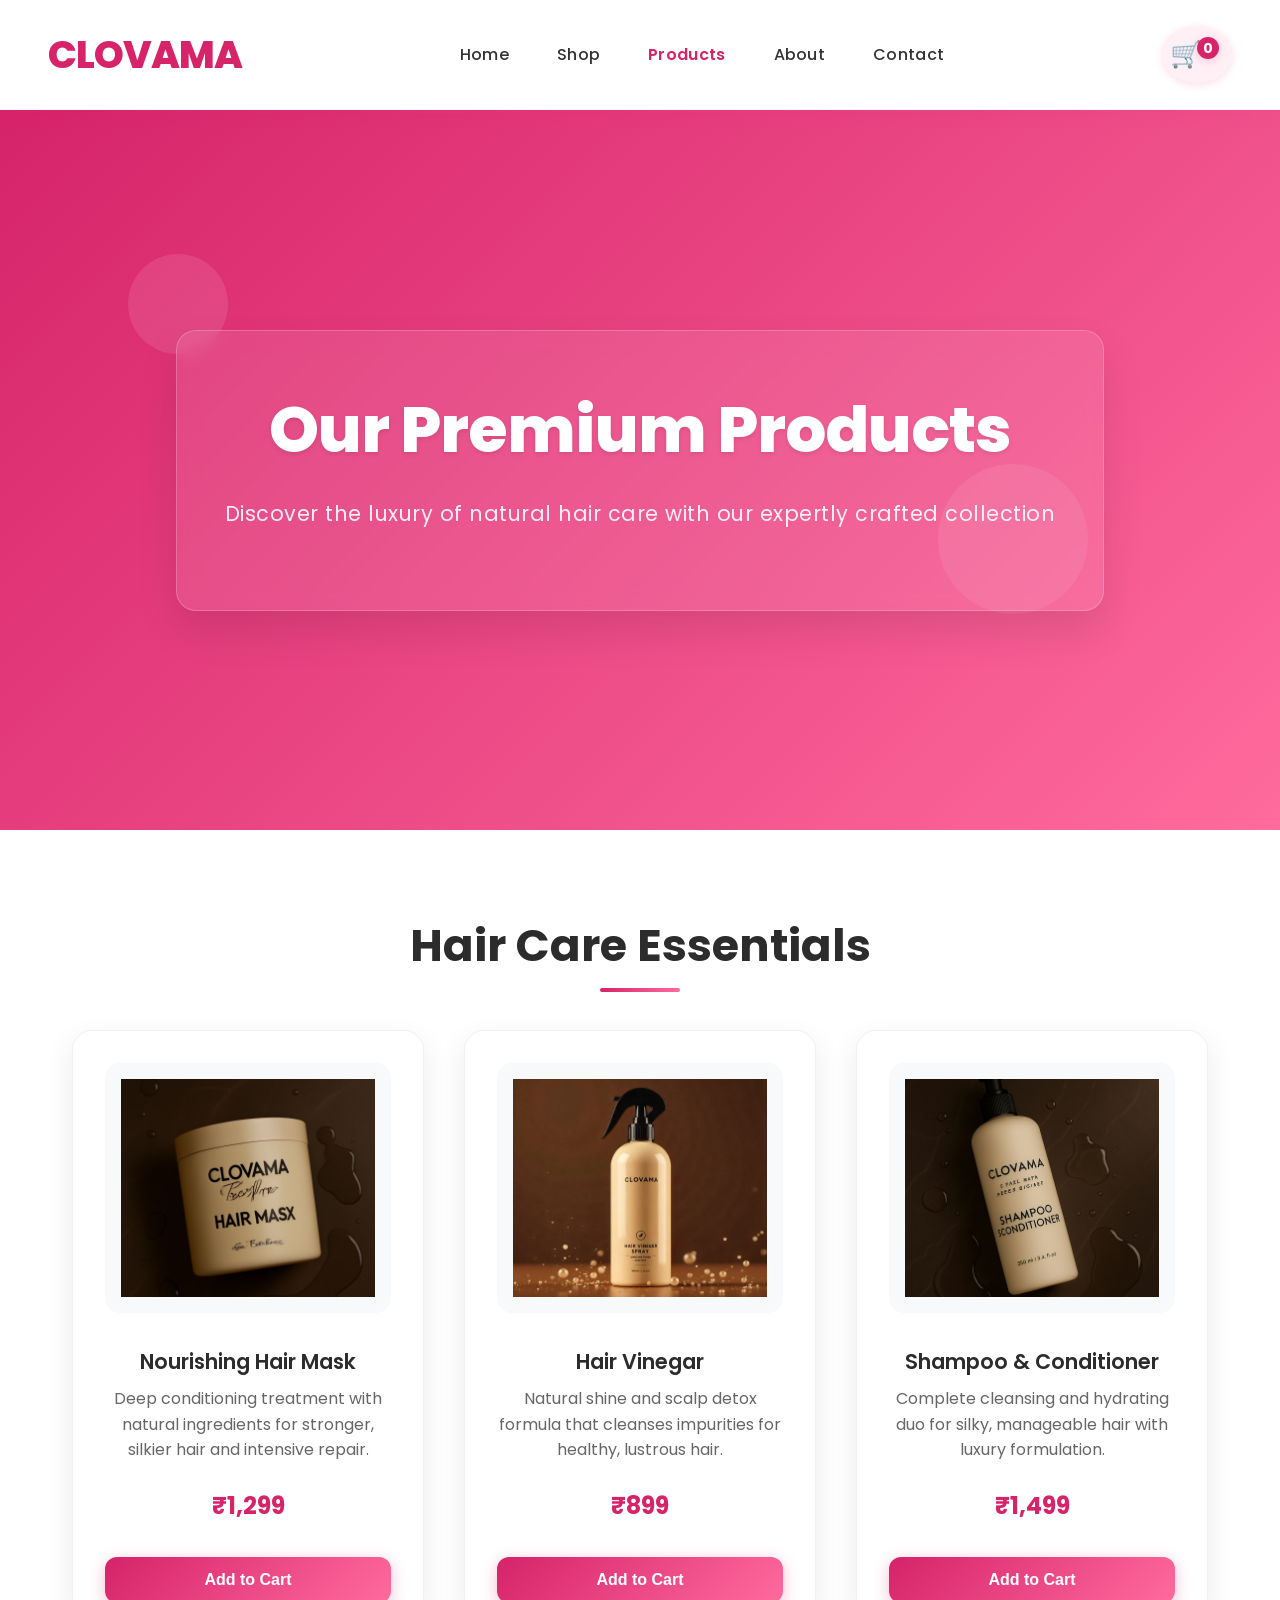
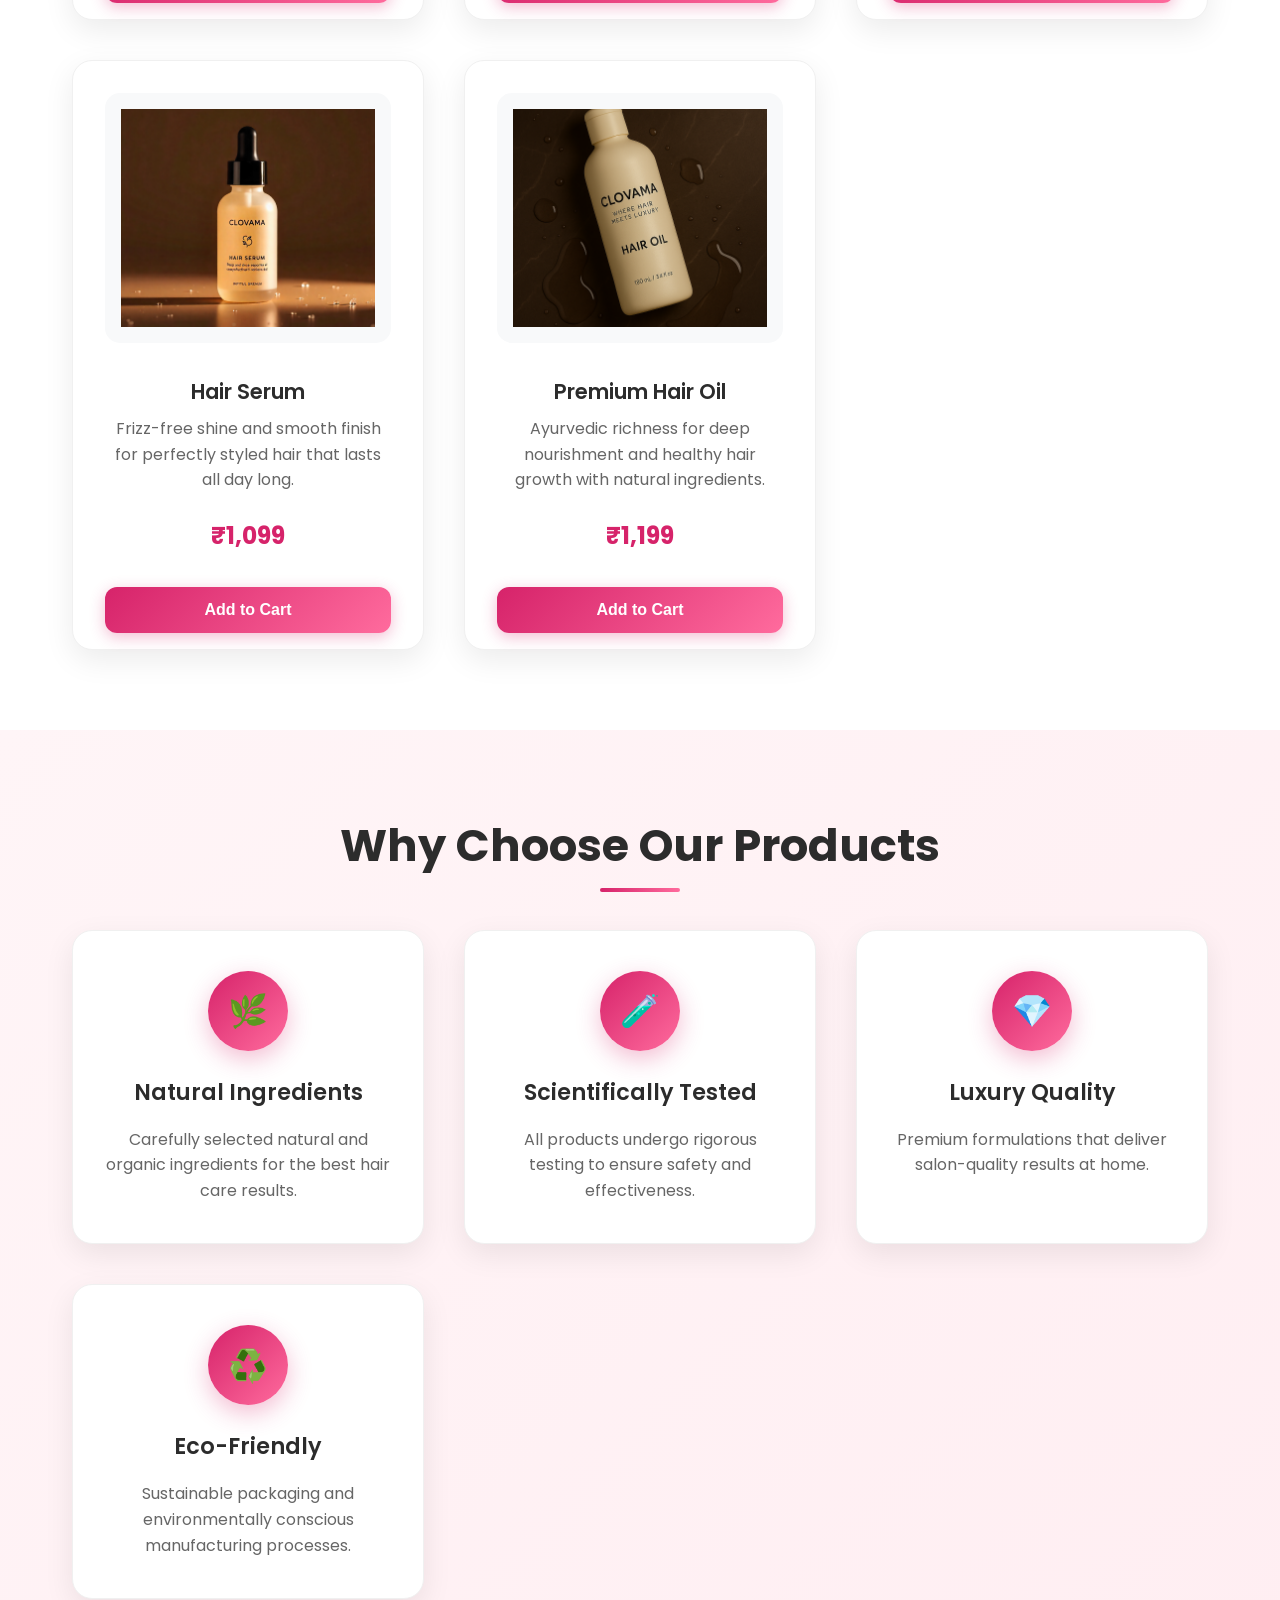
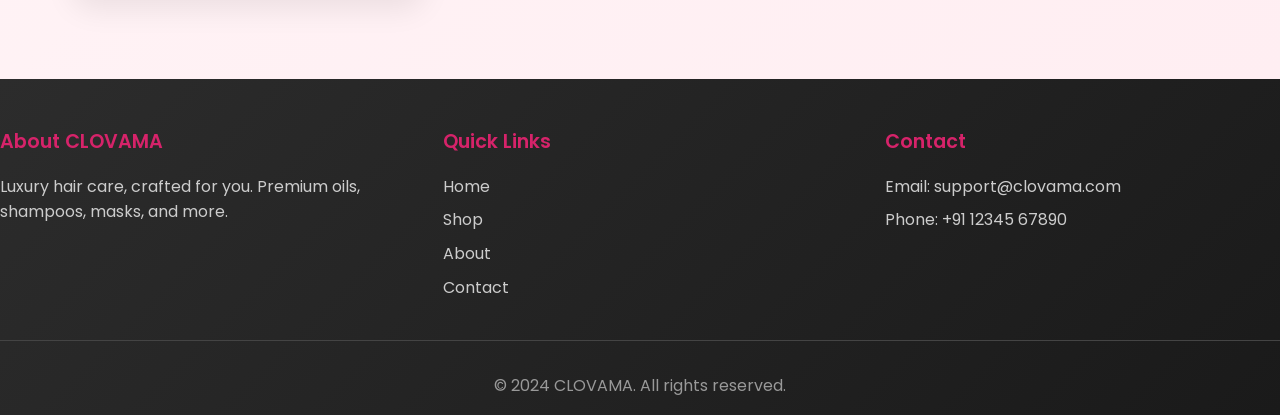
<file: product.html>
<!DOCTYPE html>
<html lang="en">
<head>
  <meta charset="UTF-8">
  <meta name="viewport" content="width=device-width, initial-scale=1.0">
  <meta name="description" content="CLOVAMA Products - Premium Hair Care Collection. Explore our luxury range of hair masks, oils, shampoos, serums & more.">
  <title>Products - CLOVAMA</title>
  
  <!-- Link to CSS -->
  <link rel="stylesheet" href="style.css">
  
  <!-- Google Fonts -->
  <link href="https://fonts.googleapis.com/css2?family=Poppins:wght@300;400;500;600;700;800&display=swap" rel="stylesheet">
</head>

<body>
  <!-- HEADER -->
  <header class="navbar">
    <div class="logo">CLOVAMA</div>
    <nav class="nav-links">
      <a href="index.html" class="nav-link">Home</a>
      <a href="shop.html" class="nav-link">Shop</a>
      <a href="product.html" class="nav-link active">Products</a>
      <a href="about.html" class="nav-link">About</a>
      <a href="contact.html" class="nav-link">Contact</a>
    </nav>
    <div class="cart" id="cartIcon">
      🛒<span id="cart-count" style="display:inline-block;min-width:22px;height:22px;background:#d6236a;color:#fff;border-radius:50%;font-size:0.9rem;font-weight:700;line-height:22px;text-align:center;position:relative;top:-10px;left:-5px;box-shadow:0 2px 8px #d6236a33;">0</span>
    </div>
  </header>

  <!-- MAIN CONTENT -->
  <main>
    <!-- PRODUCTS HERO SECTION -->
    <section class="hero">
      <div class="hero-content">
        <h1>Our Premium Products</h1>
        <p>Discover the luxury of natural hair care with our expertly crafted collection</p>
      </div>
    </section>

    <!-- PRODUCTS SECTION -->
    <section class="product-listing">
      <div class="container">
        <h2 class="section-title">Hair Care Essentials</h2>
        <div class="product-container">

          <!-- Product 1: Hair Mask -->
          <div class="product-card">
            <img src="images/Clovama - Hair Mask.png" alt="CLOVAMA Nourishing Hair Mask">
            <h3>Nourishing Hair Mask</h3>
            <p>Deep conditioning treatment with natural ingredients for stronger, silkier hair and intensive repair.</p>
            <p class="price">₹1,299</p>
            <button class="add-to-cart">Add to Cart</button>
          </div>

          <!-- Product 2: Hair Vinegar -->
          <div class="product-card">
            <img src="images/Clovama - Hair vineger.jpeg" alt="CLOVAMA Hair Vinegar">
            <h3>Hair Vinegar</h3>
            <p>Natural shine and scalp detox formula that cleanses impurities for healthy, lustrous hair.</p>
            <p class="price">₹899</p>
            <button class="add-to-cart">Add to Cart</button>
          </div>

          <!-- Product 3: Shampoo & Conditioner -->
          <div class="product-card">
            <img src="images/Clovama Shampoo & Conditioner.png" alt="CLOVAMA Shampoo & Conditioner Set">
            <h3>Shampoo & Conditioner</h3>
            <p>Complete cleansing and hydrating duo for silky, manageable hair with luxury formulation.</p>
            <p class="price">₹1,499</p>
            <button class="add-to-cart">Add to Cart</button>
          </div>

          <!-- Product 4: Hair Serum -->
          <div class="product-card">
            <img src="images/Clovama - Hair serrum.jpeg" alt="CLOVAMA Hair Serum">
            <h3>Hair Serum</h3>
            <p>Frizz-free shine and smooth finish for perfectly styled hair that lasts all day long.</p>
            <p class="price">₹1,099</p>
            <button class="add-to-cart">Add to Cart</button>
          </div>

          <!-- Product 5: Hair Oil -->
          <div class="product-card">
            <img src="images/Clovama Hair oil.png" alt="CLOVAMA Premium Hair Oil">
            <h3>Premium Hair Oil</h3>
            <p>Ayurvedic richness for deep nourishment and healthy hair growth with natural ingredients.</p>
            <p class="price">₹1,199</p>
            <button class="add-to-cart">Add to Cart</button>
          </div>

        </div>
      </div>
    </section>

    <!-- PRODUCT FEATURES SECTION -->
    <section class="why-choose-clovama">
      <div class="container">
        <h2 class="section-title">Why Choose Our Products</h2>
        <div class="reasons-grid">
          <div class="reason-card">
            <div class="reason-icon">🌿</div>
            <h3>Natural Ingredients</h3>
            <p>Carefully selected natural and organic ingredients for the best hair care results.</p>
          </div>
          <div class="reason-card">
            <div class="reason-icon">🧪</div>
            <h3>Scientifically Tested</h3>
            <p>All products undergo rigorous testing to ensure safety and effectiveness.</p>
          </div>
          <div class="reason-card">
            <div class="reason-icon">💎</div>
            <h3>Luxury Quality</h3>
            <p>Premium formulations that deliver salon-quality results at home.</p>
          </div>
          <div class="reason-card">
            <div class="reason-icon">♻️</div>
            <h3>Eco-Friendly</h3>
            <p>Sustainable packaging and environmentally conscious manufacturing processes.</p>
          </div>
        </div>
      </div>
    </section>
  </main>

  <!-- FOOTER -->
  <footer class="footer">
    <div class="footer-content">
      <div class="footer-section">
        <h4>About CLOVAMA</h4>
        <p>Luxury hair care, crafted for you. Premium oils, shampoos, masks, and more.</p>
      </div>
      <div class="footer-section">
        <h4>Quick Links</h4>
        <ul>
          <li><a href="index.html">Home</a></li>
          <li><a href="shop.html">Shop</a></li>
          <li><a href="about.html">About</a></li>
          <li><a href="contact.html">Contact</a></li>
        </ul>
      </div>
      <div class="footer-section">
        <h4>Contact</h4>
        <p>Email: support@clovama.com</p>
        <p>Phone: +91 12345 67890</p>
      </div>
    </div>
    <div class="footer-bottom">
      &copy; 2024 CLOVAMA. All rights reserved.
    </div>
  </footer>

  <!-- CART SIDEBAR -->
  <div id="cartOverlay" style="display:none;position:fixed;top:0;left:0;width:100vw;height:100vh;background:rgba(0,0,0,0.25);z-index:2000;"></div>
  <aside id="cartSidebar" style="display:none;position:fixed;top:0;right:0;width:370px;max-width:100vw;height:100vh;background:#fff;box-shadow:-4px 0 32px #d6236a22;z-index:2100;overflow-y:auto;transition:transform 0.3s cubic-bezier(.23,1.01,.32,1);transform:translateX(100%);">
    <div style="display:flex;align-items:center;justify-content:space-between;padding:1.2rem 1.5rem 0.5rem 1.5rem;border-bottom:1px solid #ffe5ec;">
      <h2 style="font-size:1.4rem;color:#d6236a;font-weight:700;">Your Cart</h2>
      <button id="closeCartSidebar" style="background:none;border:none;font-size:2rem;color:#d6236a;cursor:pointer;">&times;</button>
    </div>
    <div id="cartItemsContainer" style="padding:1.5rem;"></div>
    <div id="cartSummary" style="padding:1.5rem;border-top:1px solid #ffe5ec;"></div>
  </aside>

  <script src="script.js"></script>
</body>
</html>
</file>
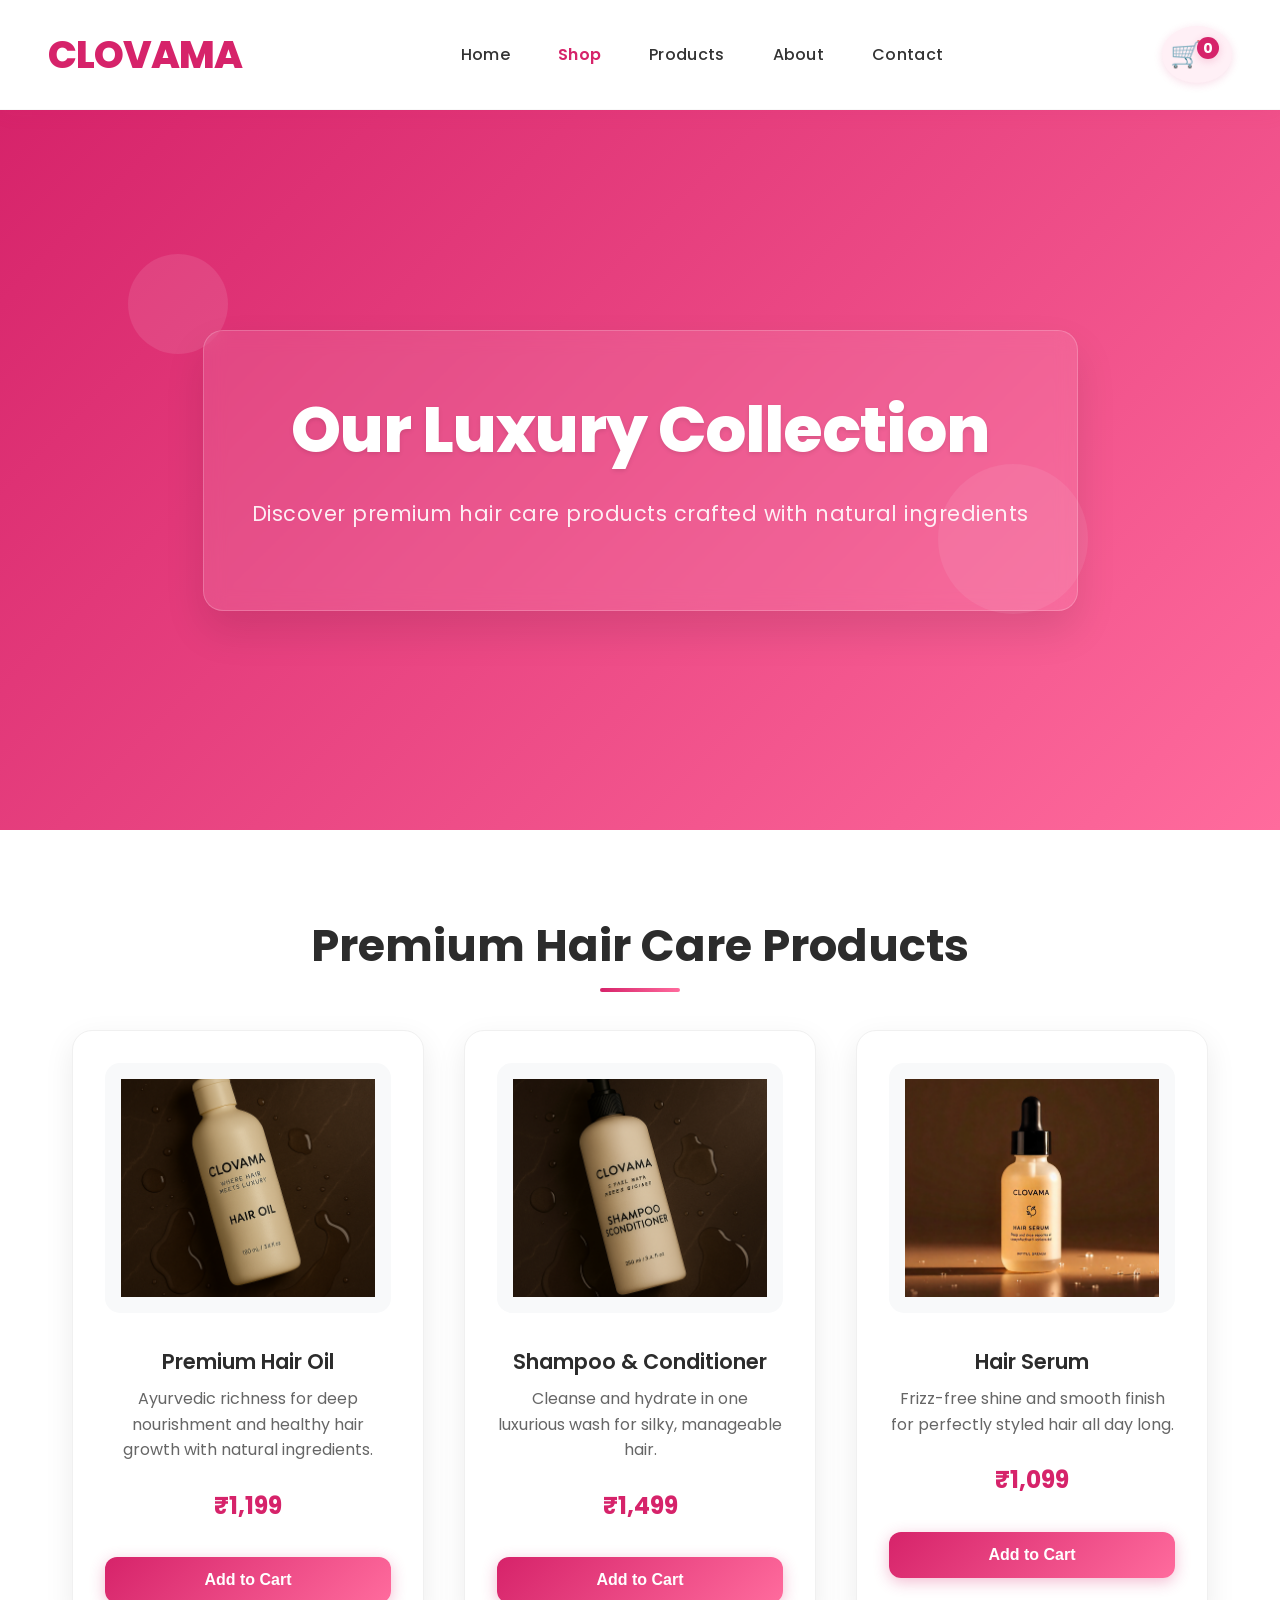
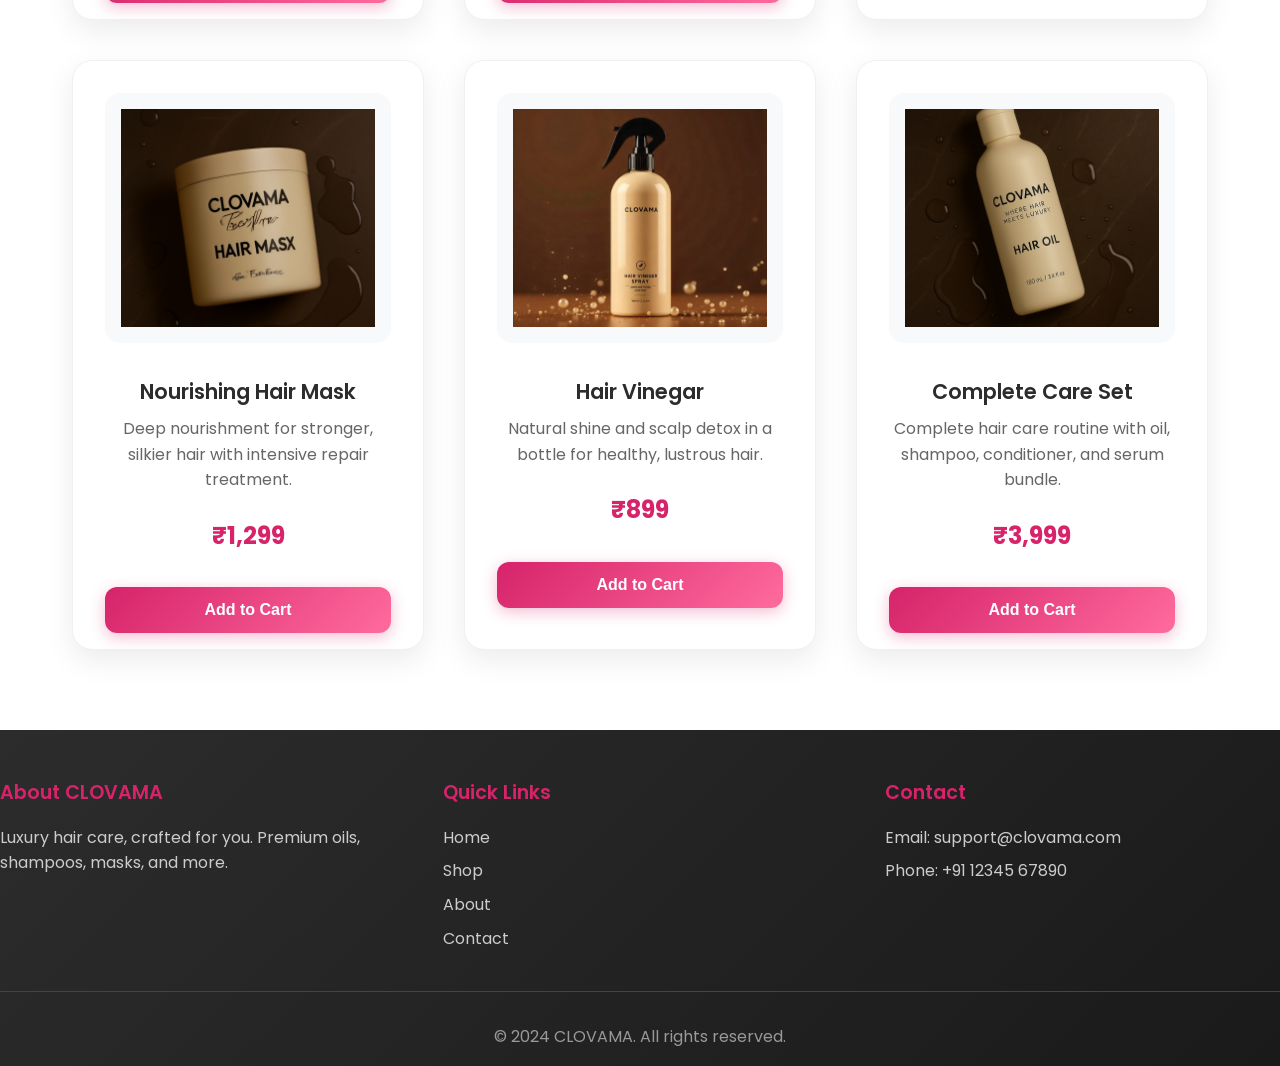
<file: shop.html>
<!DOCTYPE html>
<html lang="en">
<head>
  <meta charset="UTF-8">
  <meta name="viewport" content="width=device-width, initial-scale=1.0">
  <meta name="description" content="CLOVAMA Shop - Premium Hair Care Products. Browse our luxury collection of oils, shampoos, masks, serums & more.">
  <title>Shop - CLOVAMA</title>
  
  <!-- Link to CSS -->
  <link rel="stylesheet" href="style.css">
  
  <!-- Google Fonts -->
  <link href="https://fonts.googleapis.com/css2?family=Poppins:wght@300;400;500;600;700;800&display=swap" rel="stylesheet">
</head>

<body>
  <!-- HEADER -->
  <header class="navbar">
    <div class="logo">CLOVAMA</div>
    <nav class="nav-links">
      <a href="index.html" class="nav-link">Home</a>
      <a href="shop.html" class="nav-link active">Shop</a>
      <a href="product.html" class="nav-link">Products</a>
      <a href="about.html" class="nav-link">About</a>
      <a href="contact.html" class="nav-link">Contact</a>
    </nav>
    <div class="cart" id="cartIcon">
      🛒<span id="cart-count" style="display:inline-block;min-width:22px;height:22px;background:#d6236a;color:#fff;border-radius:50%;font-size:0.9rem;font-weight:700;line-height:22px;text-align:center;position:relative;top:-10px;left:-5px;box-shadow:0 2px 8px #d6236a33;">0</span>
    </div>
  </header>

  <!-- MAIN CONTENT -->
  <main>
    <!-- SHOP HERO SECTION -->
    <section class="hero">
      <div class="hero-content">
        <h1>Our Luxury Collection</h1>
        <p>Discover premium hair care products crafted with natural ingredients</p>
      </div>
    </section>

    <!-- SHOP PRODUCTS SECTION -->
    <section class="product-listing">
      <div class="container">
        <h2 class="section-title">Premium Hair Care Products</h2>
        
        <div class="product-container">
          <!-- Product 1: Hair Oil -->
          <div class="product-card">
            <img src="images/Clovama Hair oil.png" alt="CLOVAMA Hair Oil - Ayurvedic Nourishment">
            <h3>Premium Hair Oil</h3>
            <p>Ayurvedic richness for deep nourishment and healthy hair growth with natural ingredients.</p>
            <p class="price">₹1,199</p>
            <button class="add-to-cart">Add to Cart</button>
          </div>

          <!-- Product 2: Shampoo & Conditioner -->
          <div class="product-card">
            <img src="images/Clovama Shampoo & Conditioner.png" alt="CLOVAMA Shampoo & Conditioner Set">
            <h3>Shampoo & Conditioner</h3>
            <p>Cleanse and hydrate in one luxurious wash for silky, manageable hair.</p>
            <p class="price">₹1,499</p>
            <button class="add-to-cart">Add to Cart</button>
          </div>

          <!-- Product 3: Hair Serum -->
          <div class="product-card">
            <img src="images/Clovama - Hair serrum.jpeg" alt="CLOVAMA Hair Serum - Frizz Control">
            <h3>Hair Serum</h3>
            <p>Frizz-free shine and smooth finish for perfectly styled hair all day long.</p>
            <p class="price">₹1,099</p>
            <button class="add-to-cart">Add to Cart</button>
          </div>

          <!-- Product 4: Hair Mask -->
          <div class="product-card">
            <img src="images/Clovama - Hair Mask.png" alt="CLOVAMA Hair Mask - Deep Conditioning">
            <h3>Nourishing Hair Mask</h3>
            <p>Deep nourishment for stronger, silkier hair with intensive repair treatment.</p>
            <p class="price">₹1,299</p>
            <button class="add-to-cart">Add to Cart</button>
          </div>

          <!-- Product 5: Hair Vinegar -->
          <div class="product-card">
            <img src="images/Clovama - Hair vineger.jpeg" alt="CLOVAMA Hair Vinegar - Natural Shine">
            <h3>Hair Vinegar</h3>
            <p>Natural shine and scalp detox in a bottle for healthy, lustrous hair.</p>
            <p class="price">₹899</p>
            <button class="add-to-cart">Add to Cart</button>
          </div>

          <!-- Product 6: Complete Hair Care Set -->
          <div class="product-card">
            <img src="images/Clovama Hair oil.png" alt="CLOVAMA Complete Hair Care Set">
            <h3>Complete Care Set</h3>
            <p>Complete hair care routine with oil, shampoo, conditioner, and serum bundle.</p>
            <p class="price">₹3,999</p>
            <button class="add-to-cart">Add to Cart</button>
          </div>
        </div>
      </div>
    </section>
  </main>

  <!-- FOOTER -->
  <footer class="footer">
    <div class="footer-content">
      <div class="footer-section">
        <h4>About CLOVAMA</h4>
        <p>Luxury hair care, crafted for you. Premium oils, shampoos, masks, and more.</p>
      </div>
      <div class="footer-section">
        <h4>Quick Links</h4>
        <ul>
          <li><a href="index.html">Home</a></li>
          <li><a href="shop.html">Shop</a></li>
          <li><a href="about.html">About</a></li>
          <li><a href="contact.html">Contact</a></li>
        </ul>
      </div>
      <div class="footer-section">
        <h4>Contact</h4>
        <p>Email: support@clovama.com</p>
        <p>Phone: +91 12345 67890</p>
      </div>
    </div>
    <div class="footer-bottom">
      &copy; 2024 CLOVAMA. All rights reserved.
    </div>
  </footer>

  <!-- CART SIDEBAR -->
  <div id="cartOverlay" style="display:none;position:fixed;top:0;left:0;width:100vw;height:100vh;background:rgba(0,0,0,0.25);z-index:2000;"></div>
  <aside id="cartSidebar" style="display:none;position:fixed;top:0;right:0;width:370px;max-width:100vw;height:100vh;background:#fff;box-shadow:-4px 0 32px #d6236a22;z-index:2100;overflow-y:auto;transition:transform 0.3s cubic-bezier(.23,1.01,.32,1);transform:translateX(100%);">
    <div style="display:flex;align-items:center;justify-content:space-between;padding:1.2rem 1.5rem 0.5rem 1.5rem;border-bottom:1px solid #ffe5ec;">
      <h2 style="font-size:1.4rem;color:#d6236a;font-weight:700;">Your Cart</h2>
      <button id="closeCartSidebar" style="background:none;border:none;font-size:2rem;color:#d6236a;cursor:pointer;">&times;</button>
    </div>
    <div id="cartItemsContainer" style="padding:1.5rem;"></div>
    <div id="cartSummary" style="padding:1.5rem;border-top:1px solid #ffe5ec;"></div>
  </aside>

  <script src="script.js"></script>
</body>
</html>
</file>
<file: style.css>
/* === GLOBAL STYLES === */
* {
  margin: 0;
  padding: 0;
  box-sizing: border-box;
}

html, body {
  height: 100%;
}

body {
  font-family: 'Poppins', sans-serif;
  margin: 0;
  padding: 0;
  line-height: 1.6;
  color: #333;
  background: #ffffff;
  min-height: 100vh;
  display: flex;
  flex-direction: column;
}

a {
  text-decoration: none;
  color: inherit;
}

.container {
  max-width: 1200px;
  margin: 0 auto;
  padding: 0 2rem;
}

/* === NAVBAR === */
.navbar {
  display: flex;
  justify-content: space-between;
  align-items: center;
  background: rgba(255, 255, 255, 0.98);
  padding: 1.5rem 3rem;
  box-shadow: 0 2px 20px rgba(214, 35, 106, 0.08);
  position: sticky;
  top: 0;
  z-index: 1000;
  backdrop-filter: blur(10px);
  border-bottom: 1px solid #f8f8f8;
}

.logo {
  font-size: 2.4rem;
  font-weight: 800;
  color: #d6236a;
  letter-spacing: -1px;
}

.nav-links {
  display: flex;
  gap: 3rem;
}

.nav-links a {
  font-weight: 500;
  font-size: 1rem;
  position: relative;
  transition: all 0.3s ease;
  letter-spacing: 0.3px;
}

.nav-links a::after {
  content: '';
  display: block;
  height: 2px;
  width: 0;
  background: linear-gradient(90deg, #d6236a, #b81b58);
  transition: width 0.3s ease;
  position: absolute;
  bottom: -6px;
  left: 0;
}

.nav-links a:hover {
  color: #d6236a;
}

.nav-links a:hover::after {
  width: 100%;
}

.nav-links a.active {
  color: #d6236a;
  font-weight: 600;
}

.cart {
  font-size: 1.6rem;
  cursor: pointer;
  color: #d6236a;
  transition: transform 0.2s ease;
  background: #fff0f6;
  border-radius: 50%;
  padding: 0.5rem;
  box-shadow: 0 2px 8px rgba(214, 35, 106, 0.15);
}

.cart:hover {
  transform: scale(1.1);
}

/* === HERO SECTION === */
.hero {
  background: linear-gradient(135deg, #d6236a 0%, #ff6b9d 100%);
  min-height: 80vh;
  display: flex;
  align-items: center;
  justify-content: center;
  text-align: center;
  color: white;
  padding: 4rem 2rem;
  position: relative;
  overflow: hidden;
}

.hero::before {
  content: '';
  position: absolute;
  top: 20%;
  left: 10%;
  width: 100px;
  height: 100px;
  background: rgba(255, 255, 255, 0.1);
  border-radius: 50%;
  animation: hero-bubble 6s ease-in-out infinite;
}

.hero::after {
  content: '';
  position: absolute;
  bottom: 30%;
  right: 15%;
  width: 150px;
  height: 150px;
  background: rgba(255, 255, 255, 0.08);
  border-radius: 50%;
  animation: hero-bubble2 8s ease-in-out infinite reverse;
}

@keyframes hero-bubble {
  0%, 100% { transform: translateY(0) rotate(0deg); }
  50% { transform: translateY(-20px) rotate(180deg); }
}

@keyframes hero-bubble2 {
  0%, 100% { transform: translateY(0) rotate(0deg); }
  50% { transform: translateY(30px) rotate(-180deg); }
}

.hero-content {
  background: rgba(255, 255, 255, 0.1);
  padding: 3rem;
  border-radius: 20px;
  backdrop-filter: blur(10px);
  box-shadow: 0 20px 40px rgba(0, 0, 0, 0.1);
  border: 1px solid rgba(255, 255, 255, 0.2);
  animation: fadeInUp 1s ease-out;
}

@keyframes fadeInUp {
  from {
    opacity: 0;
    transform: translateY(30px);
  }
  to {
    opacity: 1;
    transform: translateY(0);
  }
}

.hero-content h1 {
  font-size: 4rem;
  font-weight: 800;
  margin-bottom: 1rem;
  text-shadow: 0 2px 4px rgba(0, 0, 0, 0.1);
  letter-spacing: -1px;
}

.hero-content p {
  font-size: 1.3rem;
  margin-bottom: 2rem;
  opacity: 0.9;
  letter-spacing: 0.5px;
}

.cta-button {
  display: inline-block;
  background: linear-gradient(135deg, #ffffff 0%, #f8f9fa 100%);
  color: #d6236a;
  padding: 1rem 2.5rem;
  border-radius: 50px;
  font-weight: 600;
  font-size: 1.1rem;
  transition: all 0.3s ease;
  box-shadow: 0 8px 25px rgba(0, 0, 0, 0.15);
  position: relative;
  overflow: hidden;
  letter-spacing: 0.5px;
}

.cta-button::before {
  content: '';
  position: absolute;
  top: 0;
  left: -100%;
  width: 100%;
  height: 100%;
  background: linear-gradient(90deg, transparent, rgba(255, 255, 255, 0.4), transparent);
  transition: left 0.5s;
}

.cta-button:hover::before {
  left: 100%;
}

.cta-button:hover {
  transform: translateY(-3px);
  box-shadow: 0 12px 35px rgba(0, 0, 0, 0.2);
}

/* === SECTION TITLES === */
.section-title {
  font-size: 2.8rem;
  font-weight: 700;
  text-align: center;
  margin-bottom: 3rem;
  color: #2c2c2c;
  position: relative;
}

.section-title::after {
  content: '';
  position: absolute;
  bottom: -10px;
  left: 50%;
  transform: translateX(-50%);
  width: 80px;
  height: 4px;
  background: linear-gradient(90deg, #d6236a, #ff6b9d);
  border-radius: 2px;
}

/* === CATEGORIES SECTION === */
.categories {
  padding: 5rem 0;
  background: linear-gradient(135deg, #fff5f7 0%, #ffeef2 100%);
}

.category-container {
  display: grid;
  grid-template-columns: repeat(auto-fit, minmax(250px, 1fr));
  gap: 2rem;
  margin-top: 3rem;
}

.category-card {
  background: white;
  border-radius: 20px;
  padding: 2rem;
  text-align: center;
  box-shadow: 0 10px 30px rgba(0, 0, 0, 0.08);
  border: 1px solid #f0f0f0;
  transition: all 0.3s ease;
  position: relative;
  overflow: hidden;
}

.category-card:hover {
  transform: translateY(-10px);
  box-shadow: 0 20px 40px rgba(214, 35, 106, 0.15);
}

.category-card img {
  width: 100%;
  height: 200px;
  object-fit: cover;
  border-radius: 15px;
  margin-bottom: 1.5rem;
  transition: transform 0.3s ease;
  background: #f8f9fa;
  padding: 1rem;
}

.category-card:hover img {
  transform: scale(1.05);
}

.category-card h3 {
  font-size: 1.4rem;
  font-weight: 600;
  color: #2c2c2c;
  margin-bottom: 1rem;
  text-align: center;
  padding: 0 1rem;
}

.card-btn {
  display: inline-block;
  width: 100%;
  margin-top: 1rem;
  padding: 0.875rem 1.5rem;
  background: linear-gradient(135deg, #d6236a 0%, #ff6b9d 100%);
  color: white;
  border-radius: 12px;
  font-size: 1rem;
  font-weight: 600;
  transition: all 0.3s ease;
  box-shadow: 0 4px 15px rgba(214, 35, 106, 0.3);
}

.card-btn:hover {
  transform: translateY(-2px);
  box-shadow: 0 6px 20px rgba(214, 35, 106, 0.4);
}

/* === PRODUCT LISTING SECTION === */
.product-listing {
  padding: 5rem 0;
  background: white;
}

.product-container {
  display: grid;
  grid-template-columns: repeat(auto-fit, minmax(280px, 1fr));
  gap: 2.5rem;
  margin-top: 3rem;
}

.product-card {
  background: white;
  border-radius: 20px;
  padding: 2rem;
  text-align: center;
  box-shadow: 0 10px 30px rgba(0, 0, 0, 0.08);
  border: 1px solid #f0f0f0;
  transition: all 0.3s ease;
  padding-bottom: 1rem;
}

.product-card:hover {
  transform: translateY(-10px);
  box-shadow: 0 20px 40px rgba(214, 35, 106, 0.15);
}

.product-card img {
  width: 100%;
  height: 250px;
  object-fit: cover;
  border-radius: 15px;
  margin-bottom: 1.5rem;
  transition: transform 0.3s ease;
  background: #f8f9fa;
  padding: 1rem;
}

.product-card:hover img {
  transform: scale(1.05);
}

.product-card h3 {
  font-size: 1.3rem;
  font-weight: 600;
  color: #2c2c2c;
  margin-bottom: 0.5rem;
}

.product-card p {
  color: #666;
  margin-bottom: 1rem;
  line-height: 1.6;
}

.product-card .price {
  font-size: 1.5rem;
  font-weight: 700;
  color: #d6236a;
  margin-bottom: 1.5rem;
  padding: 0.5rem;
}

.add-to-cart {
  width: 100%;
  padding: 0.875rem 1.5rem;
  background: linear-gradient(135deg, #d6236a 0%, #ff6b9d 100%);
  color: white;
  border: none;
  border-radius: 12px;
  font-size: 1rem;
  font-weight: 600;
  cursor: pointer;
  transition: all 0.3s ease;
  box-shadow: 0 4px 15px rgba(214, 35, 106, 0.3);
}

.add-to-cart:hover {
  transform: translateY(-2px);
  box-shadow: 0 6px 20px rgba(214, 35, 106, 0.4);
}

/* === WHY CHOOSE CLOVAMA SECTION === */
.why-choose-clovama {
  padding: 5rem 0;
  background: linear-gradient(135deg, #fff5f7 0%, #ffeef2 100%);
}

.reasons-grid {
  display: grid;
  grid-template-columns: repeat(auto-fit, minmax(280px, 1fr));
  gap: 2.5rem;
  margin-top: 3rem;
}

.reason-card {
  background: white;
  border-radius: 20px;
  padding: 2.5rem 2rem;
  text-align: center;
  box-shadow: 0 10px 30px rgba(0, 0, 0, 0.08);
  border: 1px solid #f0f0f0;
  transition: all 0.3s ease;
  position: relative;
  overflow: hidden;
}

.reason-card::before {
  content: '';
  position: absolute;
  top: 0;
  left: 0;
  right: 0;
  height: 4px;
  background: linear-gradient(90deg, #d6236a, #ff6b9d);
  transform: scaleX(0);
  transition: transform 0.3s ease;
}

.reason-card:hover::before {
  transform: scaleX(1);
}

.reason-card:hover {
  transform: translateY(-10px);
  box-shadow: 0 20px 40px rgba(214, 35, 106, 0.15);
}

.reason-icon {
  width: 80px;
  height: 80px;
  background: linear-gradient(135deg, #d6236a 0%, #ff6b9d 100%);
  border-radius: 50%;
  display: flex;
  align-items: center;
  justify-content: center;
  font-size: 2rem;
  margin: 0 auto 1.5rem;
  transition: all 0.3s ease;
  box-shadow: 0 8px 25px rgba(214, 35, 106, 0.3);
}

.reason-card:hover .reason-icon {
  transform: scale(1.1) rotate(5deg);
  box-shadow: 0 12px 35px rgba(214, 35, 106, 0.4);
}

.reason-card h3 {
  font-size: 1.4rem;
  font-weight: 600;
  color: #2c2c2c;
  margin-bottom: 1rem;
}

.reason-card p {
  color: #666;
  line-height: 1.6;
}

/* === FOOTER === */
.footer {
  background: linear-gradient(135deg, #2c2c2c 0%, #1a1a1a 100%);
  color: white;
  padding: 3rem 0 1rem 0;
  margin-top: auto;
  box-shadow: 0 -4px 20px rgba(0,0,0,0.1);
}

.footer-content {
  display: flex;
  justify-content: space-between;
  gap: 3rem;
  margin-bottom: 2rem;
  flex-wrap: wrap;
}

.footer-section {
  flex: 1;
  min-width: 250px;
}

.footer-section h4 {
  font-size: 1.2rem;
  font-weight: 600;
  margin-bottom: 1rem;
  color: #d6236a;
}

.footer-section p {
  color: #ccc;
  line-height: 1.6;
  margin-bottom: 0.5rem;
}

.footer-section ul {
  list-style: none;
}

.footer-section ul li {
  margin-bottom: 0.5rem;
}

.footer-section ul li a {
  color: #ccc;
  transition: color 0.3s ease;
}

.footer-section ul li a:hover {
  color: #d6236a;
}

.footer-bottom {
  text-align: center;
  padding-top: 2rem;
  border-top: 1px solid #444;
  color: #999;
}

/* === SCROLLBAR === */
::-webkit-scrollbar {
  width: 8px;
}

::-webkit-scrollbar-thumb {
  background: linear-gradient(135deg, #d6236a, #ff6b9d);
  border-radius: 4px;
}

/* === FORM STYLES (Shared) === */
.form-group {
  margin-bottom: 1.5rem;
}

.form-group label {
  display: block;
  font-weight: 600;
  color: #2c2c2c;
  margin-bottom: 0.8rem;
  font-size: 1rem;
  letter-spacing: 0.3px;
}

.form-group input,
.form-group select,
.form-group textarea {
  width: 100%;
  padding: 1.2rem;
  border: 2px solid #e0e0e0;
  border-radius: 12px;
  font-family: 'Poppins', sans-serif;
  font-size: 1rem;
  transition: all 0.3s ease;
  background-color: #fafafa;
}

.form-group input:focus,
.form-group select:focus,
.form-group textarea:focus {
  outline: none;
  border-color: #d6236a;
  background-color: #fff;
  box-shadow: 0 0 0 3px rgba(214, 35, 106, 0.1);
}

.form-group input.error,
.form-group select.error,
.form-group textarea.error {
  border-color: #e74c3c;
  background-color: #fff5f5;
}

.form-group .error-message {
  color: #e74c3c;
  font-size: 0.9rem;
  margin-top: 0.5rem;
  display: none;
}

.form-group input.error + .error-message,
.form-group select.error + .error-message,
.form-group textarea.error + .error-message {
  display: block;
}

.form-group textarea {
  resize: vertical;
  min-height: 120px;
}

.submit-btn {
  width: 100%;
  padding: 1.3rem 2rem;
  background: linear-gradient(135deg, #d6236a, #b81b58);
  color: #fff;
  border: none;
  border-radius: 12px;
  font-size: 1.1rem;
  font-weight: 600;
  cursor: pointer;
  transition: all 0.3s ease;
  letter-spacing: 0.5px;
  text-transform: uppercase;
  box-shadow: 0 8px 25px rgba(214, 35, 106, 0.3);
}

.submit-btn:hover {
  background: linear-gradient(135deg, #b81b58, #a01650);
  transform: translateY(-2px);
  box-shadow: 0 12px 30px rgba(184, 27, 88, 0.4);
}

.submit-btn:disabled {
  background: #ccc;
  cursor: not-allowed;
  transform: none;
  box-shadow: none;
}

/* === ABOUT PAGE STYLES === */
.about-content {
  padding: 4rem 0;
  background: white;
}

.about-section {
  margin-bottom: 4rem;
}

.content-with-image {
  display: grid;
  grid-template-columns: 1fr 1fr;
  gap: 4rem;
  align-items: center;
  margin-bottom: 4rem;
}

.content-with-image.reverse {
  direction: rtl;
}

.content-with-image.reverse .image-content {
  direction: ltr;
}

.text-content {
  direction: ltr;
}

.text-content p {
  margin-bottom: 1.5rem;
  line-height: 1.8;
  color: #666;
}

.image-content {
  text-align: center;
}

.about-image {
  width: 100%;
  max-width: 500px;
  border-radius: 20px;
  box-shadow: 0 20px 40px rgba(0, 0, 0, 0.1);
  transition: transform 0.3s ease;
}

.about-image:hover {
  transform: scale(1.05);
}

.why-choose-content .intro-text {
  text-align: center;
  max-width: 800px;
  margin: 0 auto 4rem;
  font-size: 1.2rem;
  line-height: 1.8;
  color: #666;
}

.values-content {
  display: grid;
  grid-template-columns: repeat(auto-fit, minmax(300px, 1fr));
  gap: 2rem;
  margin-top: 3rem;
}

.value-item {
  background: white;
  padding: 2rem;
  border-radius: 15px;
  box-shadow: 0 10px 30px rgba(0, 0, 0, 0.08);
  border: 1px solid #f0f0f0;
  transition: all 0.3s ease;
  text-align: center;
}

.value-item:hover {
  transform: translateY(-5px);
  box-shadow: 0 15px 40px rgba(214, 35, 106, 0.15);
}

.value-item h4 {
  font-size: 1.3rem;
  font-weight: 600;
  color: #d6236a;
  margin-bottom: 1rem;
}

.value-item p {
  color: #666;
  line-height: 1.6;
}

/* === CONTACT PAGE STYLES === */
.contact-content {
  padding: 4rem 0;
  background: white;
}

.contact-container {
  display: grid;
  grid-template-columns: 1fr 1fr;
  gap: 4rem;
  max-width: 1200px;
  margin: 0 auto;
  padding: 0 2rem;
}

.contact-form-section {
  background: white;
  padding: 3rem;
  border-radius: 20px;
  box-shadow: 0 15px 40px rgba(0, 0, 0, 0.08);
  border: 1px solid #f0f0f0;
}

.contact-form {
  display: flex;
  flex-direction: column;
  gap: 1.5rem;
}

.contact-details-section {
  background: linear-gradient(135deg, #fff5f7 0%, #ffeef2 100%);
  padding: 3rem;
  border-radius: 24px;
  box-shadow: 0 15px 40px rgba(0, 0, 0, 0.08);
  border: 1px solid #f0f0f0;
}

.contact-info {
  margin-top: 2rem;
}

.contact-item {
  display: flex;
  align-items: flex-start;
  gap: 1rem;
  margin-bottom: 2rem;
  padding: 1.5rem;
  background: white;
  border-radius: 12px;
  box-shadow: 0 5px 15px rgba(0, 0, 0, 0.05);
  transition: all 0.3s ease;
}

.contact-item:hover {
  transform: translateY(-2px);
  box-shadow: 0 8px 25px rgba(214, 35, 106, 0.1);
}

.contact-icon {
  width: 50px;
  height: 50px;
  background: linear-gradient(135deg, #d6236a, #ff6b9d);
  border-radius: 50%;
  display: flex;
  align-items: center;
  justify-content: center;
  color: white;
  font-size: 1.2rem;
  flex-shrink: 0;
}

.contact-text h4 {
  font-size: 1.1rem;
  font-weight: 600;
  color: #2c2c2c;
  margin-bottom: 0.5rem;
}

.contact-text p {
  color: #666;
  line-height: 1.6;
}

.social-section {
  margin-top: 3rem;
  text-align: center;
  padding: 2rem;
  background: linear-gradient(135deg, #fff5f8 0%, #ffe5ec 100%);
  border-radius: 16px;
  border: 1px solid #ffe5ec;
}

.social-section h3 {
  font-size: 1.5rem;
  font-weight: 600;
  color: #d6236a;
  margin-bottom: 1rem;
}

.social-links {
  display: flex;
  justify-content: center;
  gap: 1.5rem;
  flex-wrap: wrap;
}

.social-link {
  display: flex;
  flex-direction: column;
  align-items: center;
  gap: 0.5rem;
  padding: 1rem 1.5rem;
  background: white;
  border-radius: 12px;
  text-decoration: none;
  color: #333;
  font-weight: 500;
  transition: all 0.3s ease;
  box-shadow: 0 4px 15px rgba(214, 35, 106, 0.1);
  border: 2px solid transparent;
  min-width: 100px;
}

.social-link:hover {
  transform: translateY(-3px);
  box-shadow: 0 8px 25px rgba(214, 35, 106, 0.2);
  border-color: #d6236a;
  color: #d6236a;
}

.social-icon {
  font-size: 2rem;
  display: block;
  margin-bottom: 0.25rem;
}

.social-text {
  font-size: 0.9rem;
  font-weight: 600;
}

.faq-section {
  margin-top: 3rem;
}

.faq-grid {
  display: grid;
  gap: 1.5rem;
  margin-top: 2rem;
}

.faq-item {
  background: white;
  padding: 2rem;
  border-radius: 12px;
  box-shadow: 0 5px 15px rgba(0, 0, 0, 0.05);
  border: 1px solid #f0f0f0;
  transition: all 0.3s ease;
}

.faq-item:hover {
  transform: translateY(-2px);
  box-shadow: 0 8px 25px rgba(214, 35, 106, 0.1);
}

.faq-item h4 {
  font-size: 1.1rem;
  font-weight: 600;
  color: #2c2c2c;
  margin-bottom: 0.5rem;
}

.faq-item p {
  color: #666;
  line-height: 1.6;
}

.form-message {
  padding: 1rem;
  border-radius: 8px;
  margin-bottom: 1rem;
  font-weight: 500;
}

.form-message.success {
  background: #d4edda;
  color: #155724;
  border: 1px solid #c3e6cb;
}

.form-message.error {
  background: #f8d7da;
  color: #721c24;
  border: 1px solid #f5c6cb;
}

/* === CHECKOUT PAGE STYLES === */
.checkout-main {
  padding: 2rem 0;
  background: #f8f9fa;
  flex: 1;
  position: relative;
  z-index: 1;
  display: flex;
  flex-direction: column;
}

.checkout-container {
  display: grid;
  grid-template-columns: 2fr 1fr;
  gap: 3rem;
  max-width: 1200px;
  margin: 0 auto;
  padding: 0 2rem;
  position: relative;
  z-index: 1;
  align-items: start;
}

.checkout-title {
  font-size: 2.5rem;
  font-weight: 700;
  color: #d6236a;
  margin-bottom: 2rem;
  text-align: center;
}

.checkout-form-section {
  background: white;
  padding: 2.5rem;
  border-radius: 16px;
  box-shadow: 0 4px 20px rgba(0,0,0,0.08);
  position: relative;
  z-index: 1;
}

.checkout-form {
  display: flex;
  flex-direction: column;
  gap: 0;
}

.form-section {
  margin-bottom: 2.5rem;
}

.form-section h3 {
  font-size: 1.4rem;
  font-weight: 600;
  color: #333;
  margin-bottom: 1.5rem;
  padding-bottom: 0.5rem;
  border-bottom: 2px solid #ffe5ec;
}

.form-row {
  display: grid;
  grid-template-columns: 1fr 1fr;
  gap: 1.5rem;
}

.payment-methods {
  display: flex;
  flex-direction: column;
  gap: 1rem;
  margin-bottom: 1.5rem;
}

.payment-method {
  display: flex;
  align-items: center;
  gap: 0.75rem;
  padding: 1rem;
  border: 2px solid #e1e5e9;
  border-radius: 8px;
  cursor: pointer;
  transition: all 0.3s ease;
}

.payment-method:hover {
  border-color: #d6236a;
  background: #fff5f8;
}

.payment-method input[type="radio"] {
  width: auto;
  margin: 0;
}

.payment-method label {
  margin: 0;
  cursor: pointer;
  font-weight: 500;
}

.payment-section {
  margin-top: 1.5rem;
  padding: 1.5rem;
  background: #f8f9fa;
  border-radius: 8px;
  border: 1px solid #e1e5e9;
  position: relative;
  z-index: 1;
}

.checkbox-group {
  display: flex;
  align-items: flex-start;
  gap: 0.75rem;
}

.checkbox-group input[type="checkbox"] {
  width: auto;
  margin: 0;
  margin-top: 0.25rem;
}

.checkbox-group label {
  margin: 0;
  font-size: 0.9rem;
  line-height: 1.4;
}

.terms-link {
  color: #d6236a;
  text-decoration: none;
  font-weight: 500;
}

.terms-link:hover {
  text-decoration: underline;
}

.place-order-btn {
  width: 100%;
  padding: 1rem 2rem;
  background: linear-gradient(135deg, #d6236a 0%, #ff6b9d 100%);
  color: white;
  border: none;
  border-radius: 12px;
  font-size: 1.1rem;
  font-weight: 600;
  cursor: pointer;
  transition: all 0.3s ease;
  box-shadow: 0 4px 15px rgba(214, 35, 106, 0.3);
}

.place-order-btn:hover:not(:disabled) {
  transform: translateY(-2px);
  box-shadow: 0 6px 20px rgba(214, 35, 106, 0.4);
}

.place-order-btn:disabled {
  opacity: 0.7;
  cursor: not-allowed;
  transform: none;
}

/* Order Summary Styles */
.order-summary-section {
  position: sticky;
  top: 2rem;
  align-self: start;
  height: fit-content;
}

.order-summary {
  background: white;
  padding: 2rem;
  border-radius: 16px;
  box-shadow: 0 4px 20px rgba(0,0,0,0.08);
  position: relative;
  z-index: 1;
  border: 1px solid #f0f0f0;
}

.order-summary h3 {
  font-size: 1.4rem;
  font-weight: 600;
  color: #333;
  margin-bottom: 1.5rem;
  padding-bottom: 0.5rem;
  border-bottom: 2px solid #ffe5ec;
  text-align: center;
}

.checkout-items {
  margin-bottom: 2rem;
  min-height: 100px;
  max-height: 400px;
  overflow-y: auto;
}

.checkout-item {
  display: flex;
  align-items: center;
  gap: 1rem;
  padding: 1rem 0;
  border-bottom: 1px solid #f0f0f0;
  transition: background-color 0.2s ease;
}

.checkout-item:hover {
  background-color: #fafafa;
}

.checkout-item:last-child {
  border-bottom: none;
}

.item-image {
  width: 60px;
  height: 60px;
  border-radius: 8px;
  overflow: hidden;
  flex-shrink: 0;
  background: #f8f9fa;
  border: 1px solid #e9ecef;
}

.item-image img {
  width: 100%;
  height: 100%;
  object-fit: cover;
}

.item-details {
  flex: 1;
  min-width: 0;
}

.item-details h4 {
  font-size: 1rem;
  font-weight: 600;
  color: #333;
  margin-bottom: 0.25rem;
  line-height: 1.3;
}

.item-price {
  color: #666;
  font-size: 0.9rem;
  margin-bottom: 0.25rem;
  font-weight: 500;
}

.item-quantity {
  color: #888;
  font-size: 0.85rem;
  font-weight: 500;
}

.item-total {
  font-weight: 700;
  color: #d6236a;
  font-size: 1rem;
  text-align: right;
  min-width: 80px;
}

.order-totals {
  border-top: 2px solid #ffe5ec;
  padding-top: 1.5rem;
  background: #fafafa;
  margin: 0 -2rem -2rem -2rem;
  padding: 1.5rem 2rem 2rem 2rem;
  border-radius: 0 0 16px 16px;
}

.total-row {
  display: flex;
  justify-content: space-between;
  align-items: center;
  margin-bottom: 0.75rem;
  font-size: 1rem;
  padding: 0.25rem 0;
}

.total-row:last-child {
  margin-bottom: 0;
}

.total-final {
  font-size: 1.2rem;
  font-weight: 700;
  color: #d6236a;
  padding-top: 1rem;
  border-top: 1px solid #e0e0e0;
  margin-top: 0.5rem;
}

/* Modal Styles */
.modal {
  position: fixed;
  top: 0;
  left: 0;
  width: 100vw;
  height: 100vh;
  background: rgba(0,0,0,0.5);
  display: none;
  align-items: center;
  justify-content: center;
  z-index: 10000;
  opacity: 0;
  visibility: hidden;
  transition: opacity 0.3s ease, visibility 0.3s ease;
}

.modal.show {
  display: flex;
  opacity: 1;
  visibility: visible;
}

.modal-content {
  background: white;
  padding: 3rem;
  border-radius: 16px;
  text-align: center;
  max-width: 500px;
  width: 90%;
  box-shadow: 0 10px 40px rgba(0,0,0,0.2);
  animation: slideUp 0.3s ease;
  transform: translateY(20px);
  transition: transform 0.3s ease;
}

.modal.show .modal-content {
  transform: translateY(0);
}

.success-icon {
  font-size: 4rem;
  margin-bottom: 1.5rem;
}

.modal-content h2 {
  font-size: 1.8rem;
  font-weight: 700;
  color: #27ae60;
  margin-bottom: 1rem;
}

.modal-content p {
  color: #666;
  margin-bottom: 2rem;
  line-height: 1.6;
}

.order-details {
  background: #f8f9fa;
  padding: 1.5rem;
  border-radius: 8px;
  margin-bottom: 2rem;
  text-align: left;
}

.order-details p {
  margin-bottom: 0.5rem;
  color: #333;
}

.order-details p:last-child {
  margin-bottom: 0;
}

.modal-buttons {
  display: flex;
  gap: 1rem;
  justify-content: center;
}

.btn-primary,
.btn-secondary {
  padding: 0.875rem 1.5rem;
  border: none;
  border-radius: 8px;
  font-weight: 600;
  cursor: pointer;
  transition: all 0.3s ease;
  text-decoration: none;
  display: inline-block;
}

.btn-primary {
  background: #d6236a;
  color: white;
}

.btn-primary:hover {
  background: #b91c5a;
  transform: translateY(-1px);
}

.btn-secondary {
  background: #f8f9fa;
  color: #333;
  border: 2px solid #e1e5e9;
}

.btn-secondary:hover {
  background: #e9ecef;
  border-color: #d6236a;
}

/* Message styles for error/success notifications */
.message {
  position: fixed;
  top: 20px;
  right: 20px;
  padding: 1rem 1.5rem;
  border-radius: 8px;
  color: white;
  font-weight: 500;
  z-index: 10001;
  animation: slideIn 0.3s ease;
}

.message.error {
  background: #e74c3c;
}

.message.success {
  background: #27ae60;
}

/* Animations */
@keyframes fadeIn {
  from { opacity: 0; }
  to { opacity: 1; }
}

@keyframes slideUp {
  from { 
    opacity: 0;
    transform: translateY(30px);
  }
  to { 
    opacity: 1;
    transform: translateY(0);
  }
}

@keyframes slideIn {
  from { 
    opacity: 0;
    transform: translateX(100%);
  }
  to { 
    opacity: 1;
    transform: translateX(0);
  }
}

/* === RESPONSIVE DESIGN === */
@media (max-width: 1024px) {
  .hero-content h1 {
    font-size: 3rem;
  }
  
  .section-title {
    font-size: 2.4rem;
  }
  
  .reasons-grid {
    grid-template-columns: repeat(auto-fit, minmax(250px, 1fr));
  }
  
  .checkout-container {
    grid-template-columns: 1fr;
    gap: 2rem;
  }
  
  .order-summary-section {
    position: static;
  }
}

@media (max-width: 768px) {
  .navbar {
    padding: 1rem 2rem;
  }
  
  .nav-links {
    gap: 2rem;
  }
  
  .hero {
    min-height: 60vh;
    padding: 3rem 1rem;
  }
  
  .hero-content {
    padding: 2rem;
  }
  
  .hero-content h1 {
    font-size: 2.5rem;
  }
  
  .hero-content p {
    font-size: 1.1rem;
  }
  
  .cta-button {
    padding: 0.875rem 2rem;
    font-size: 1rem;
  }
  
  .section-title {
    font-size: 2rem;
  }
  
  .categories,
  .product-listing,
  .why-choose-clovama {
    padding: 3rem 0;
  }
  
  .category-container,
  .product-container {
    grid-template-columns: repeat(auto-fit, minmax(250px, 1fr));
    gap: 1.5rem;
  }
  
  .reasons-grid {
    grid-template-columns: 1fr;
    gap: 2rem;
  }
  
  .footer-content {
    flex-direction: column;
    gap: 2rem;
  }
  
  .content-with-image,
  .contact-container {
    grid-template-columns: 1fr;
    gap: 2rem;
  }
  
  .content-with-image.reverse .image-content {
    order: -1;
  }
  
  .text-content {
    text-align: center;
  }
  
  .values-content {
    grid-template-columns: 1fr;
  }
  
  .value-item {
    margin-bottom: 1rem;
  }
  
  .about-content {
    padding: 2rem 0;
  }
  
  .about-section {
    margin-bottom: 3rem;
  }
  
  .why-choose-content .intro-text {
    text-align: center;
  }
  
  .contact-container {
    grid-template-columns: 1fr;
  }
  
  .contact-form-section,
  .contact-details-section {
    padding: 2rem;
  }
  
  .social-links {
    gap: 1rem;
  }
  
  .social-link {
    min-width: 80px;
    padding: 0.75rem 1rem;
  }
  
  .faq-grid {
    grid-template-columns: 1fr;
  }
  
  .contact-content {
    padding: 2rem 0;
  }
  
  .contact-item {
    margin-bottom: 1.5rem;
  }
  
  .contact-icon {
    font-size: 2rem;
  }
  
  .checkout-main {
    padding: 1rem 0;
  }
  
  .checkout-container {
    grid-template-columns: 1fr;
    gap: 2rem;
  }
  
  .checkout-form-section,
  .order-summary-section {
    padding: 1.5rem;
  }
  
  .checkout-title {
    font-size: 2rem;
  }
  
  .form-row {
    grid-template-columns: 1fr;
  }
  
  .modal-content {
    padding: 2rem;
  }
  
  .modal-buttons {
    flex-direction: column;
  }
}

@media (max-width: 480px) {
  .hero-content h1 {
    font-size: 2rem;
  }
  
  .hero-content {
    padding: 1.5rem;
  }
  
  .section-title {
    font-size: 1.8rem;
  }
  
  .reason-card {
    padding: 1.5rem;
  }
  
  .reason-icon {
    font-size: 2.5rem;
  }
  
  .about-content {
    padding: 1.5rem 0;
  }
  
  .content-with-image {
    grid-template-columns: 1fr;
  }
  
  .text-content {
    padding: 1rem;
  }
  
  .value-item {
    padding: 1rem;
  }
  
  .value-item h4 {
    font-size: 1.1rem;
  }
  
  .why-choose-content .intro-text {
    font-size: 1rem;
  }
  
  .contact-form-section,
  .contact-details-section {
    padding: 1.5rem;
  }
  
  .contact-item {
    flex-direction: column;
    text-align: center;
    gap: 0.5rem;
  }
  
  .faq-item {
    padding: 1.5rem;
  }
  
  .contact-content {
    padding: 1.5rem 0;
  }
  
  .form-group input,
  .form-group select,
  .form-group textarea {
    padding: 1rem;
    font-size: 0.95rem;
  }
  
  .submit-btn {
    padding: 1rem 2rem;
    font-size: 1rem;
  }
  
  .faq-grid {
    gap: 1rem;
  }
  
  .checkout-form-section,
  .order-summary-section {
    padding: 1rem;
  }
  
  .checkout-title {
    font-size: 1.8rem;
  }
  
  .form-section h3 {
    font-size: 1.2rem;
  }
  
  .modal-content {
    padding: 1.5rem;
    margin: 1rem;
  }
  
  .social-section {
    padding: 1.5rem;
    margin-top: 2rem;
  }
  
  .social-links {
    gap: 0.75rem;
  }
  
  .social-link {
    min-width: 70px;
    padding: 0.75rem;
  }
  
  .social-icon {
    font-size: 1.5rem;
  }
  
  .social-text {
    font-size: 0.8rem;
  }
}
</file>
